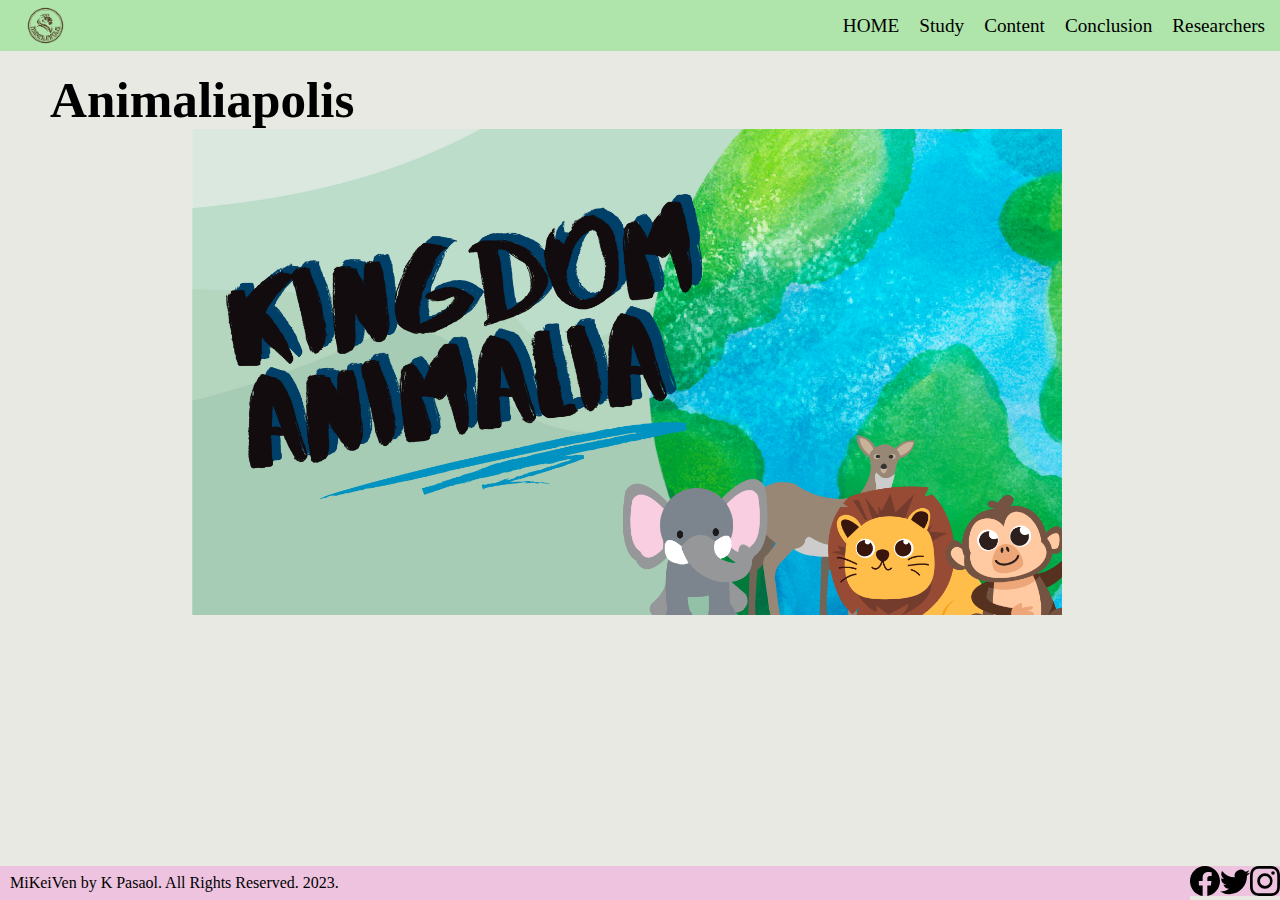
<file: index.html>
<!DOCTYPE html>
<html lang="en">
<head>
    <meta charset="UTF-8">
    <meta name="viewport" content="width=device-width, initial-scale=1.0">
    <title>Home</title> 
</head>
<body>
    <audio autoplay src="audios/lion.mp3"></audio> <!--hihi naay audio, sir, naay dugay lang nga pausa sa sugod bwjahsdj-->
    <div class="menubar"> 
        <img src="images/alogo.png" alt="animalia logo">
            <div class="linksgroup">
                <ul>
                    <li><div id="abtme"><a href="abtme.html">Researchers</a></div></li>
                    <li><div id="conclusion"><a href="conclusion.html">Conclusion</a></div></li>
                    <li><div id="content"><a href="content.html">Content</a></div></li>
                    <li><div id="bgs"><a href="study.html">Study</a></div></li>
                    <li><div id="home"><a href="index.html">HOME</a></div></li>
                </ul>
            </div>
    </div>
    <div class="body">
        <div class="c1">
            <div class="headern"><h1>Animaliapolis</h1></div>
            <img src="images/banner1.png" alt="banner of the kingdom animalia.">
        </div>
    </div>
    <div class="footer">
        <div id="footertxt">MiKeiVen by K Pasaol. All Rights Reserved. 2023.</div>
        <div class="socials"><ul>
            <li><div id="ig"><a href="https://www.instagram.com/krpasaol/"><svg xmlns="http://www.w3.org/2000/svg" width="16" height="16" fill="currentColor" class="bi bi-instagram" viewBox="0 0 16 16">
                <path d="M8 0C5.829 0 5.556.01 4.703.048 3.85.088 3.269.222 2.76.42a3.917 3.917 0 0 0-1.417.923A3.927 3.927 0 0 0 .42 2.76C.222 3.268.087 3.85.048 4.7.01 5.555 0 5.827 0 8.001c0 2.172.01 2.444.048 3.297.04.852.174 1.433.372 1.942.205.526.478.972.923 1.417.444.445.89.719 1.416.923.51.198 1.09.333 1.942.372C5.555 15.99 5.827 16 8 16s2.444-.01 3.298-.048c.851-.04 1.434-.174 1.943-.372a3.916 3.916 0 0 0 1.416-.923c.445-.445.718-.891.923-1.417.197-.509.332-1.09.372-1.942C15.99 10.445 16 10.173 16 8s-.01-2.445-.048-3.299c-.04-.851-.175-1.433-.372-1.941a3.926 3.926 0 0 0-.923-1.417A3.911 3.911 0 0 0 13.24.42c-.51-.198-1.092-.333-1.943-.372C10.443.01 10.172 0 7.998 0h.003zm-.717 1.442h.718c2.136 0 2.389.007 3.232.046.78.035 1.204.166 1.486.275.373.145.64.319.92.599.28.28.453.546.598.92.11.281.24.705.275 1.485.039.843.047 1.096.047 3.231s-.008 2.389-.047 3.232c-.035.78-.166 1.203-.275 1.485a2.47 2.47 0 0 1-.599.919c-.28.28-.546.453-.92.598-.28.11-.704.24-1.485.276-.843.038-1.096.047-3.232.047s-2.39-.009-3.233-.047c-.78-.036-1.203-.166-1.485-.276a2.478 2.478 0 0 1-.92-.598 2.48 2.48 0 0 1-.6-.92c-.109-.281-.24-.705-.275-1.485-.038-.843-.046-1.096-.046-3.233 0-2.136.008-2.388.046-3.231.036-.78.166-1.204.276-1.486.145-.373.319-.64.599-.92.28-.28.546-.453.92-.598.282-.11.705-.24 1.485-.276.738-.034 1.024-.044 2.515-.045v.002zm4.988 1.328a.96.96 0 1 0 0 1.92.96.96 0 0 0 0-1.92zm-4.27 1.122a4.109 4.109 0 1 0 0 8.217 4.109 4.109 0 0 0 0-8.217zm0 1.441a2.667 2.667 0 1 1 0 5.334 2.667 2.667 0 0 1 0-5.334z"/>
              </svg></a></div></li>
            <li><div id="twt"><a href="https://twitter.com/keiiirluv">
                <svg xmlns="http://www.w3.org/2000/svg" width="16" height="16" fill="currentColor" class="bi bi-twitter" viewBox="0 0 16 16">
                <path d="M5.026 15c6.038 0 9.341-5.003 9.341-9.334 0-.14 0-.282-.006-.422A6.685 6.685 0 0 0 16 3.542a6.658 6.658 0 0 1-1.889.518 3.301 3.301 0 0 0 1.447-1.817 6.533 6.533 0 0 1-2.087.793A3.286 3.286 0 0 0 7.875 6.03a9.325 9.325 0 0 1-6.767-3.429 3.289 3.289 0 0 0 1.018 4.382A3.323 3.323 0 0 1 .64 6.575v.045a3.288 3.288 0 0 0 2.632 3.218 3.203 3.203 0 0 1-.865.115 3.23 3.23 0 0 1-.614-.057 3.283 3.283 0 0 0 3.067 2.277A6.588 6.588 0 0 1 .78 13.58a6.32 6.32 0 0 1-.78-.045A9.344 9.344 0 0 0 5.026 15z"/>
              </svg></a></div></li>
            <li><div id="fb"><a href="https://www.facebook.com/kei.pasaol/">
                <svg xmlns="http://www.w3.org/2000/svg" width="16" height="16" fill="currentColor" class="bi bi-facebook" viewBox="0 0 16 16">
                <path d="M16 8.049c0-4.446-3.582-8.05-8-8.05C3.58 0-.002 3.603-.002 8.05c0 4.017 2.926 7.347 6.75 7.951v-5.625h-2.03V8.05H6.75V6.275c0-2.017 1.195-3.131 3.022-3.131.876 0 1.791.157 1.791.157v1.98h-1.009c-.993 0-1.303.621-1.303 1.258v1.51h2.218l-.354 2.326H9.25V16c3.824-.604 6.75-3.934 6.75-7.951z"/>
              </svg></a></div></li>
        </ul></div>
    </div>

    <link rel="stylesheet" href="style.css">
</body>
</html>
</file>
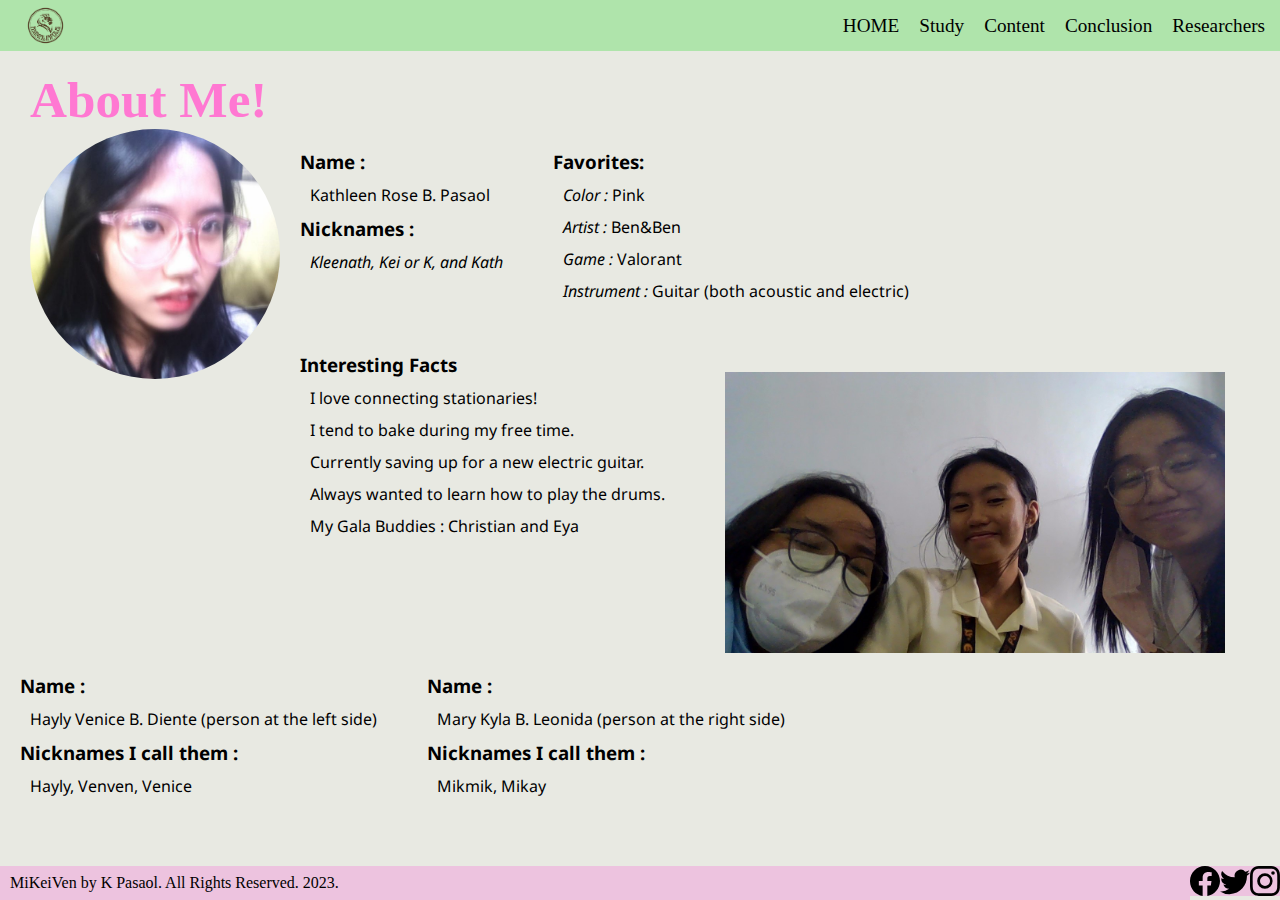
<file: abtme.html>
<!DOCTYPE html>
<html lang="en">
<head>
    <meta charset="UTF-8">
    <meta name="viewport" content="width=device-width, initial-scale=1.0">
    <title>About the Researchers</title>
</head>
<body>
    <audio autoplay src="audios/dwguitar.mp3"></audio><!--background music "dangerous woman" by ariana grande !! -->
    <div class="menubar"> 
        <img src="images/alogo.png" alt="animalia logo">
            <div class="linksgroup">
                <ul>
                    <li><div id="abtme"><a href="abtme.html">Researchers</a></div></li>
                    <li><div id="conclusion"><a href="conclusion.html">Conclusion</a></div></li>
                    <li><div id="content"><a href="content.html">Content</a></div></li>
                    <li><div id="bgs"><a href="study.html">Study</a></div></li>
                    <li><div id="home"><a href="index.html">HOME</a></div></li>
                </ul>
            </div>
    </div>

    <div class="body">
        <div class="res"><h1>About Me!</h1></div>
        <div class="researcher">
            <img src="images/researcher.jpeg" alt="nawong ni kleenath">
            <div class="info">
                <h3>Name :</h3>
                <p>Kathleen Rose B. Pasaol</p>
                <h3>Nicknames :</h3>
                <p><i>Kleenath, Kei or K, and Kath</i></p>
            </div>
            <div class="info">
                <h3>Favorites:</h3>
                <p><i>Color : </i> Pink</p>
                <p><i>Artist : </i> Ben&Ben</p>
                <p><i>Game : </i> Valorant</p>
                <p><i>Instrument : </i> Guitar (both acoustic and electric)</p>
            </div>
            <div class="info">
                <h3>Interesting Facts</h3>
                <p>I love connecting stationaries!</p>
                <p>I tend to bake during my free time.</p>
                <p>Currently saving up for a new electric guitar.</p>
                <p>Always wanted to learn how to play the drums.</p>
                <p>My Gala Buddies : Christian and Eya</p>
            </div>
        </div>
        <div class="researchers">
            <img src="images/researchers.jpg" alt="mikay, kleenath, and venice">
            <div class="info">
                <h3>Name :</h3>
                <p>Hayly Venice B. Diente (person at the left side)</p>
                <h3>Nicknames I call them :</h3>
                <p>Hayly, Venven, Venice</p>
            </div>
            <div class="info">
                <h3>Name :</h3>
                <p>Mary Kyla B. Leonida (person at the right side)</p>
                <h3>Nicknames I call them :</h3>
                <p>Mikmik, Mikay</p>
            </div>
        </div>
    </div>

    <div class="footer">
        <div id="footertxt">MiKeiVen by K Pasaol. All Rights Reserved. 2023.</div>
        <div class="socials"><ul>
            <li><div id="ig"><a href="https://www.instagram.com/krpasaol/"><svg xmlns="http://www.w3.org/2000/svg" width="16" height="16" fill="currentColor" class="bi bi-instagram" viewBox="0 0 16 16">
                <path d="M8 0C5.829 0 5.556.01 4.703.048 3.85.088 3.269.222 2.76.42a3.917 3.917 0 0 0-1.417.923A3.927 3.927 0 0 0 .42 2.76C.222 3.268.087 3.85.048 4.7.01 5.555 0 5.827 0 8.001c0 2.172.01 2.444.048 3.297.04.852.174 1.433.372 1.942.205.526.478.972.923 1.417.444.445.89.719 1.416.923.51.198 1.09.333 1.942.372C5.555 15.99 5.827 16 8 16s2.444-.01 3.298-.048c.851-.04 1.434-.174 1.943-.372a3.916 3.916 0 0 0 1.416-.923c.445-.445.718-.891.923-1.417.197-.509.332-1.09.372-1.942C15.99 10.445 16 10.173 16 8s-.01-2.445-.048-3.299c-.04-.851-.175-1.433-.372-1.941a3.926 3.926 0 0 0-.923-1.417A3.911 3.911 0 0 0 13.24.42c-.51-.198-1.092-.333-1.943-.372C10.443.01 10.172 0 7.998 0h.003zm-.717 1.442h.718c2.136 0 2.389.007 3.232.046.78.035 1.204.166 1.486.275.373.145.64.319.92.599.28.28.453.546.598.92.11.281.24.705.275 1.485.039.843.047 1.096.047 3.231s-.008 2.389-.047 3.232c-.035.78-.166 1.203-.275 1.485a2.47 2.47 0 0 1-.599.919c-.28.28-.546.453-.92.598-.28.11-.704.24-1.485.276-.843.038-1.096.047-3.232.047s-2.39-.009-3.233-.047c-.78-.036-1.203-.166-1.485-.276a2.478 2.478 0 0 1-.92-.598 2.48 2.48 0 0 1-.6-.92c-.109-.281-.24-.705-.275-1.485-.038-.843-.046-1.096-.046-3.233 0-2.136.008-2.388.046-3.231.036-.78.166-1.204.276-1.486.145-.373.319-.64.599-.92.28-.28.546-.453.92-.598.282-.11.705-.24 1.485-.276.738-.034 1.024-.044 2.515-.045v.002zm4.988 1.328a.96.96 0 1 0 0 1.92.96.96 0 0 0 0-1.92zm-4.27 1.122a4.109 4.109 0 1 0 0 8.217 4.109 4.109 0 0 0 0-8.217zm0 1.441a2.667 2.667 0 1 1 0 5.334 2.667 2.667 0 0 1 0-5.334z"/>
              </svg></a></div></li>
            <li><div id="twt"><a href="https://twitter.com/keiiirluv">
                <svg xmlns="http://www.w3.org/2000/svg" width="16" height="16" fill="currentColor" class="bi bi-twitter" viewBox="0 0 16 16">
                <path d="M5.026 15c6.038 0 9.341-5.003 9.341-9.334 0-.14 0-.282-.006-.422A6.685 6.685 0 0 0 16 3.542a6.658 6.658 0 0 1-1.889.518 3.301 3.301 0 0 0 1.447-1.817 6.533 6.533 0 0 1-2.087.793A3.286 3.286 0 0 0 7.875 6.03a9.325 9.325 0 0 1-6.767-3.429 3.289 3.289 0 0 0 1.018 4.382A3.323 3.323 0 0 1 .64 6.575v.045a3.288 3.288 0 0 0 2.632 3.218 3.203 3.203 0 0 1-.865.115 3.23 3.23 0 0 1-.614-.057 3.283 3.283 0 0 0 3.067 2.277A6.588 6.588 0 0 1 .78 13.58a6.32 6.32 0 0 1-.78-.045A9.344 9.344 0 0 0 5.026 15z"/>
              </svg></a></div></li>
            <li><div id="fb"><a href="https://www.facebook.com/kei.pasaol/">
                <svg xmlns="http://www.w3.org/2000/svg" width="16" height="16" fill="currentColor" class="bi bi-facebook" viewBox="0 0 16 16">
                <path d="M16 8.049c0-4.446-3.582-8.05-8-8.05C3.58 0-.002 3.603-.002 8.05c0 4.017 2.926 7.347 6.75 7.951v-5.625h-2.03V8.05H6.75V6.275c0-2.017 1.195-3.131 3.022-3.131.876 0 1.791.157 1.791.157v1.98h-1.009c-.993 0-1.303.621-1.303 1.258v1.51h2.218l-.354 2.326H9.25V16c3.824-.604 6.75-3.934 6.75-7.951z"/>
              </svg></a></div></li>
        </ul></div>
    </div>

    <link rel="stylesheet" href="style.css">
</body>
</html>
</file>
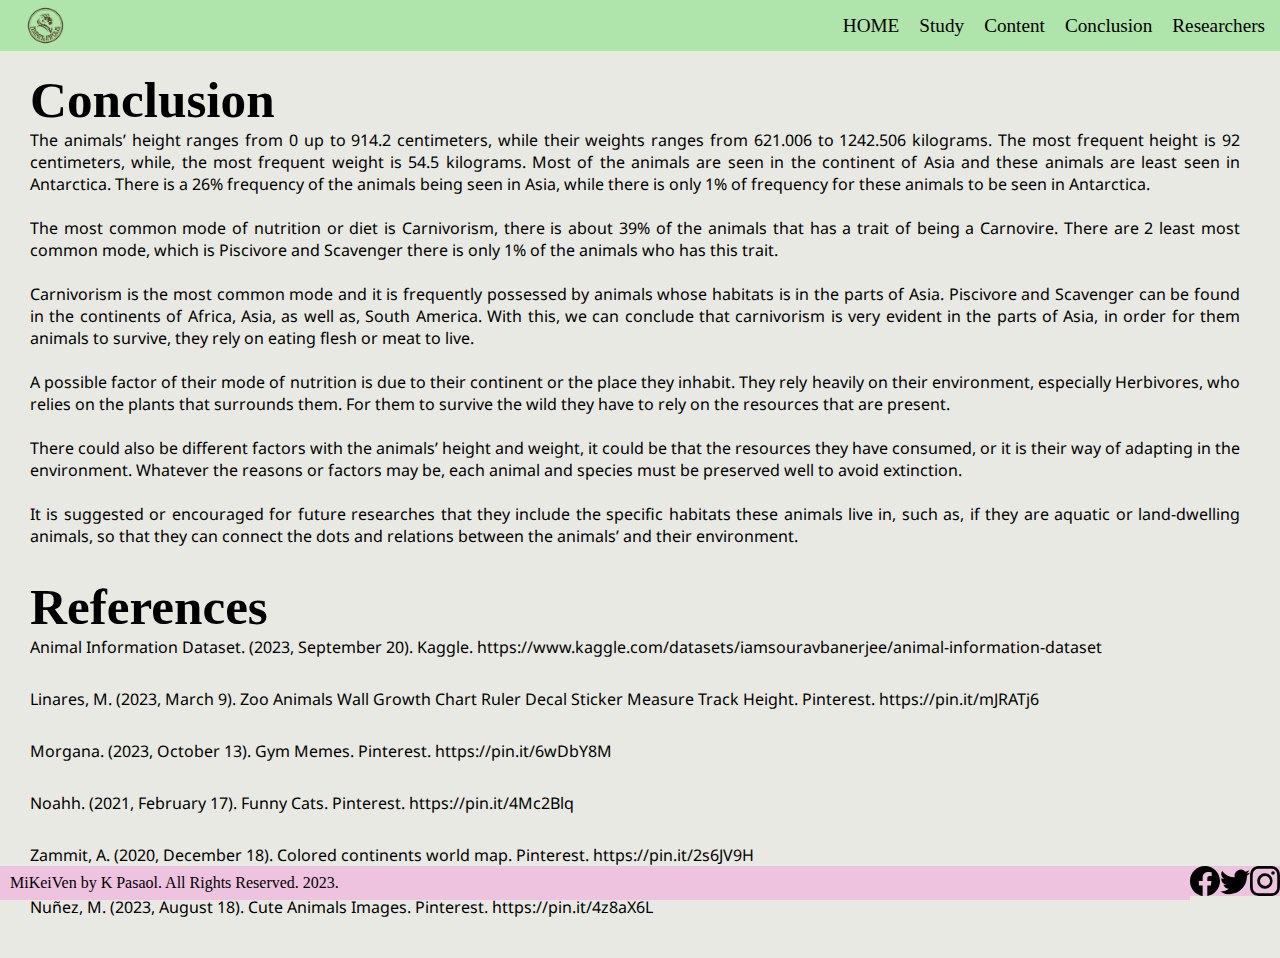
<file: conclusion.html>
<!DOCTYPE html>
<html lang="en">
<head>
    <meta charset="UTF-8">
    <meta name="viewport" content="width=device-width, initial-scale=1.0">
    <title>Conclusion and References</title> 
</head>
<body>
    <div class="menubar"> 
        <img src="images/alogo.png" alt="animalia logo">
            <div class="linksgroup">
                <ul>
                    <li><div id="abtme"><a href="abtme.html">Researchers</a></div></li>
                    <li><div id="conclusion"><a href="conclusion.html">Conclusion</a></div></li>
                    <li><div id="content"><a href="content.html">Content</a></div></li>
                    <li><div id="bgs"><a href="study.html">Study</a></div></li>
                    <li><div id="home"><a href="index.html">HOME</a></div></li>
                </ul>
            </div>
    </div>
    <div class="body">
        <div class="c4">
            <div class="cc"><h1>Conclusion</h1></div>
            <div id="conclude">
                <p>The animals’ height ranges from 0 up to 914.2 centimeters, while their weights 
                    ranges from 621.006 to 1242.506 kilograms. The most frequent height is 92 centimeters, 
                    while, the most frequent weight is 54.5 kilograms. Most of the animals are seen in the 
                    continent of Asia and these animals are least seen in Antarctica. There is a 26% frequency 
                    of the animals being seen in Asia, while there is only 1% of frequency for these animals to be 
                    seen in Antarctica. <br><br>
                    The most common mode of nutrition or diet is Carnivorism, there is about 39% of the 
                    animals that has a trait of being a Carnovire. There are 2 least most common mode, which is 
                    Piscivore and Scavenger there is only 1% of the animals who has this trait. <br><br>
                    Carnivorism is the most common mode and it is frequently possessed by animals 
                    whose habitats is in the parts of Asia. Piscivore and Scavenger can be found in the 
                    continents of Africa, Asia, as well as, South America. With this, we can conclude that 
                    carnivorism is very evident in the parts of Asia, in order for them animals to survive, they rely 
                    on eating flesh or meat to live. <br><br>
                    A possible factor of their mode of nutrition is due to their continent or the place they 
                    inhabit. They rely heavily on their environment, especially Herbivores, who relies on the 
                    plants that surrounds them. For them to survive the wild they have to rely on the resources 
                    that are present. <br><br>
                    There could also be different factors with the animals’ height and weight, it could be 
                    that the resources they have consumed, or it is their way of adapting in the environment. 
                    Whatever the reasons or factors may be, each animal and species must be preserved well to 
                    avoid extinction. <br><br>
                    It is suggested or encouraged for future researches that they include the specific 
                    habitats these animals live in, such as, if they are aquatic or land-dwelling animals, so that 
                    they can connect the dots and relations between the animals’ and their environment.</p>
            </div>
            <div class="ref"><h1>References</h1></div>
            <div id="reference">
                <ol>
                    <li>Animal Information Dataset. (2023, September 20). Kaggle. https://www.kaggle.com/datasets/iamsouravbanerjee/animal-information-dataset</li>
                    <li>Linares, M. (2023, March 9). Zoo Animals Wall Growth Chart Ruler Decal Sticker Measure Track Height. Pinterest. https://pin.it/mJRATj6</li>
                    <li>Morgana. (2023, October 13). Gym Memes. Pinterest. https://pin.it/6wDbY8M</li>
                    <li>Noahh. (2021, February 17). Funny Cats. Pinterest. https://pin.it/4Mc2Blq</li>
                    <li>Zammit, A. (2020, December 18). Colored continents world map. Pinterest. https://pin.it/2s6JV9H</li>
                    <li>Nuñez, M. (2023, August 18). Cute Animals Images. Pinterest. https://pin.it/4z8aX6L</li>
                </ol>
            </div>

        </div>
    </div>
    <div class="footer">
        <div id="footertxt">MiKeiVen by K Pasaol. All Rights Reserved. 2023.</div>
        <div class="socials"><ul>
            <li><div id="ig"><a href="https://www.instagram.com/krpasaol/"><svg xmlns="http://www.w3.org/2000/svg" width="16" height="16" fill="currentColor" class="bi bi-instagram" viewBox="0 0 16 16">
                <path d="M8 0C5.829 0 5.556.01 4.703.048 3.85.088 3.269.222 2.76.42a3.917 3.917 0 0 0-1.417.923A3.927 3.927 0 0 0 .42 2.76C.222 3.268.087 3.85.048 4.7.01 5.555 0 5.827 0 8.001c0 2.172.01 2.444.048 3.297.04.852.174 1.433.372 1.942.205.526.478.972.923 1.417.444.445.89.719 1.416.923.51.198 1.09.333 1.942.372C5.555 15.99 5.827 16 8 16s2.444-.01 3.298-.048c.851-.04 1.434-.174 1.943-.372a3.916 3.916 0 0 0 1.416-.923c.445-.445.718-.891.923-1.417.197-.509.332-1.09.372-1.942C15.99 10.445 16 10.173 16 8s-.01-2.445-.048-3.299c-.04-.851-.175-1.433-.372-1.941a3.926 3.926 0 0 0-.923-1.417A3.911 3.911 0 0 0 13.24.42c-.51-.198-1.092-.333-1.943-.372C10.443.01 10.172 0 7.998 0h.003zm-.717 1.442h.718c2.136 0 2.389.007 3.232.046.78.035 1.204.166 1.486.275.373.145.64.319.92.599.28.28.453.546.598.92.11.281.24.705.275 1.485.039.843.047 1.096.047 3.231s-.008 2.389-.047 3.232c-.035.78-.166 1.203-.275 1.485a2.47 2.47 0 0 1-.599.919c-.28.28-.546.453-.92.598-.28.11-.704.24-1.485.276-.843.038-1.096.047-3.232.047s-2.39-.009-3.233-.047c-.78-.036-1.203-.166-1.485-.276a2.478 2.478 0 0 1-.92-.598 2.48 2.48 0 0 1-.6-.92c-.109-.281-.24-.705-.275-1.485-.038-.843-.046-1.096-.046-3.233 0-2.136.008-2.388.046-3.231.036-.78.166-1.204.276-1.486.145-.373.319-.64.599-.92.28-.28.546-.453.92-.598.282-.11.705-.24 1.485-.276.738-.034 1.024-.044 2.515-.045v.002zm4.988 1.328a.96.96 0 1 0 0 1.92.96.96 0 0 0 0-1.92zm-4.27 1.122a4.109 4.109 0 1 0 0 8.217 4.109 4.109 0 0 0 0-8.217zm0 1.441a2.667 2.667 0 1 1 0 5.334 2.667 2.667 0 0 1 0-5.334z"/>
              </svg></a></div></li>
            <li><div id="twt"><a href="https://twitter.com/keiiirluv">
                <svg xmlns="http://www.w3.org/2000/svg" width="16" height="16" fill="currentColor" class="bi bi-twitter" viewBox="0 0 16 16">
                <path d="M5.026 15c6.038 0 9.341-5.003 9.341-9.334 0-.14 0-.282-.006-.422A6.685 6.685 0 0 0 16 3.542a6.658 6.658 0 0 1-1.889.518 3.301 3.301 0 0 0 1.447-1.817 6.533 6.533 0 0 1-2.087.793A3.286 3.286 0 0 0 7.875 6.03a9.325 9.325 0 0 1-6.767-3.429 3.289 3.289 0 0 0 1.018 4.382A3.323 3.323 0 0 1 .64 6.575v.045a3.288 3.288 0 0 0 2.632 3.218 3.203 3.203 0 0 1-.865.115 3.23 3.23 0 0 1-.614-.057 3.283 3.283 0 0 0 3.067 2.277A6.588 6.588 0 0 1 .78 13.58a6.32 6.32 0 0 1-.78-.045A9.344 9.344 0 0 0 5.026 15z"/>
              </svg></a></div></li>
            <li><div id="fb"><a href="https://www.facebook.com/kei.pasaol/">
                <svg xmlns="http://www.w3.org/2000/svg" width="16" height="16" fill="currentColor" class="bi bi-facebook" viewBox="0 0 16 16">
                <path d="M16 8.049c0-4.446-3.582-8.05-8-8.05C3.58 0-.002 3.603-.002 8.05c0 4.017 2.926 7.347 6.75 7.951v-5.625h-2.03V8.05H6.75V6.275c0-2.017 1.195-3.131 3.022-3.131.876 0 1.791.157 1.791.157v1.98h-1.009c-.993 0-1.303.621-1.303 1.258v1.51h2.218l-.354 2.326H9.25V16c3.824-.604 6.75-3.934 6.75-7.951z"/>
              </svg></a></div></li>
        </ul></div>
    </div>

    <link rel="stylesheet" href="style.css">
</body>
</html>
</file>
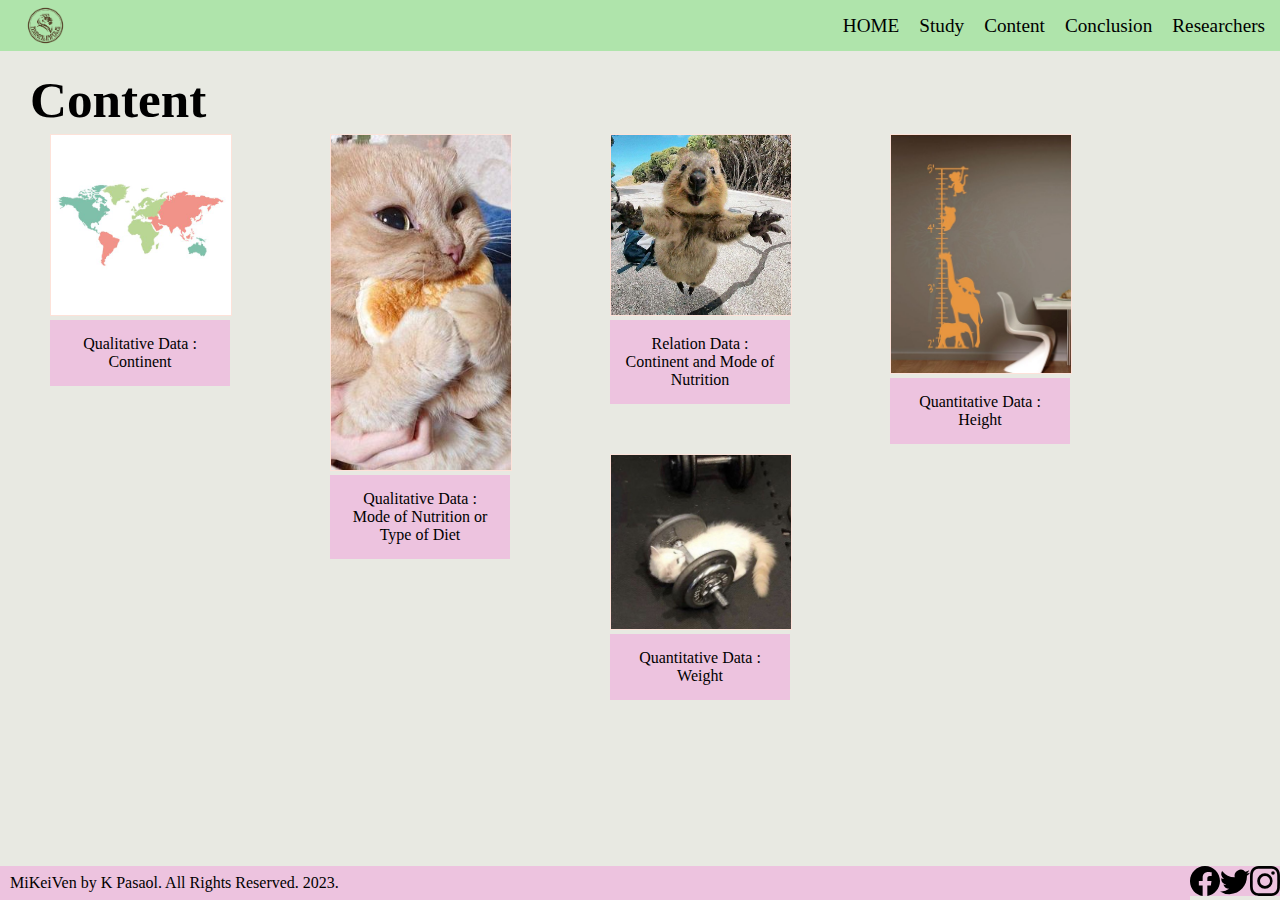
<file: content.html>
<!DOCTYPE html>
<html lang="en">
<head>
    <meta charset="UTF-8">
    <meta name="viewport" content="width=device-width, initial-scale=1.0">
    <title>Content</title> 
</head>
<body>
    <div class="menubar"> 
        <img src="images/alogo.png" alt="animalia logo">
            <div class="linksgroup">
                <ul>
                    <li><div id="abtme"><a href="abtme.html">Researchers</a></div></li>
                    <li><div id="conclusion"><a href="conclusion.html">Conclusion</a></div></li>
                    <li><div id="content"><a href="content.html">Content</a></div></li>
                    <li><div id="bgs"><a href="study.html">Study</a></div></li>
                    <li><div id="home"><a href="index.html">HOME</a></div></li>
                </ul>
            </div>
    </div>
    <div class="body"> <!-- gallery ni siya sir... because mas cute siya tan-awon -->
        <div class="content"><h1>Content</h1></div>
        <div class="gallery">
            <a href="content1.html"><img src="images/continent.jpg" alt="continent"></a>
            <div class="desc">Qualitative Data : Continent</div>
        </div>
        <div class="gallery">
            <a href="content2.html"><img src="images/eat.jpg" alt="mode of nutrition"></a>
            <div class="desc">Qualitative Data : Mode of Nutrition or Type of Diet</div>
        </div>
        <div class="gallery">
            <a href="content3.html"><img src="images/hug.jpg" alt="continent and mode of nutrition"></a>
            <div class="desc">Relation Data : Continent and Mode of Nutrition</div>
        </div>
        <div class="gallery">
            <a href="content4.html"><img src="images/heightchart.jpg" alt="height"></a>
            <div class="desc">Quantitative Data : Height</div>
        </div>
        <div class="gallery">
            <a href="content5.html"><img src="images/cweight.jpg" alt="weight"></a>
            <div class="desc">Quantitative Data : Weight</div>
        </div>
        <!--
        <div class="gallery">
            <div id="continent"><a href="content1.html"><img src="images/continent.jpg" alt="continent"></a></div>
            <div id="mon"><a href="content2.html"><img src="images/eat.jpg" alt="mode of nutrition"></a></div>
            <div id="cmon"><a href="content3.html"><img src="images/hug.jpg" alt="continent and mode of nutrition"></a></div>
            <div id="height"><a href="content4.html"><img src="images/heightchart.jpg" alt="height"></a></div>
            <div id="weight"><a href="content5.html"><img src="images/cweight.jpg" alt="weight"></a></div>
        </div>
        <div class="desc">
            <div id="continent">Qualitative Data : Continent</div>
            <div id="mon">Qualitative Data : Mode of Nutrition</div>
            <div id="cmon">Relation Data : Continent and Mode of Nutrition</div>
            <div id="height">Quantitative Data : Height</div>
            <div id="weight">Quantitative Data : Weight</div>
        </div>-->
    </div>
    <div class="footer">
        <div id="footertxt">MiKeiVen by K Pasaol. All Rights Reserved. 2023.</div>
        <div class="socials"><ul>
            <li><div id="ig"><a href="https://www.instagram.com/krpasaol/"><svg xmlns="http://www.w3.org/2000/svg" width="16" height="16" fill="currentColor" class="bi bi-instagram" viewBox="0 0 16 16">
                <path d="M8 0C5.829 0 5.556.01 4.703.048 3.85.088 3.269.222 2.76.42a3.917 3.917 0 0 0-1.417.923A3.927 3.927 0 0 0 .42 2.76C.222 3.268.087 3.85.048 4.7.01 5.555 0 5.827 0 8.001c0 2.172.01 2.444.048 3.297.04.852.174 1.433.372 1.942.205.526.478.972.923 1.417.444.445.89.719 1.416.923.51.198 1.09.333 1.942.372C5.555 15.99 5.827 16 8 16s2.444-.01 3.298-.048c.851-.04 1.434-.174 1.943-.372a3.916 3.916 0 0 0 1.416-.923c.445-.445.718-.891.923-1.417.197-.509.332-1.09.372-1.942C15.99 10.445 16 10.173 16 8s-.01-2.445-.048-3.299c-.04-.851-.175-1.433-.372-1.941a3.926 3.926 0 0 0-.923-1.417A3.911 3.911 0 0 0 13.24.42c-.51-.198-1.092-.333-1.943-.372C10.443.01 10.172 0 7.998 0h.003zm-.717 1.442h.718c2.136 0 2.389.007 3.232.046.78.035 1.204.166 1.486.275.373.145.64.319.92.599.28.28.453.546.598.92.11.281.24.705.275 1.485.039.843.047 1.096.047 3.231s-.008 2.389-.047 3.232c-.035.78-.166 1.203-.275 1.485a2.47 2.47 0 0 1-.599.919c-.28.28-.546.453-.92.598-.28.11-.704.24-1.485.276-.843.038-1.096.047-3.232.047s-2.39-.009-3.233-.047c-.78-.036-1.203-.166-1.485-.276a2.478 2.478 0 0 1-.92-.598 2.48 2.48 0 0 1-.6-.92c-.109-.281-.24-.705-.275-1.485-.038-.843-.046-1.096-.046-3.233 0-2.136.008-2.388.046-3.231.036-.78.166-1.204.276-1.486.145-.373.319-.64.599-.92.28-.28.546-.453.92-.598.282-.11.705-.24 1.485-.276.738-.034 1.024-.044 2.515-.045v.002zm4.988 1.328a.96.96 0 1 0 0 1.92.96.96 0 0 0 0-1.92zm-4.27 1.122a4.109 4.109 0 1 0 0 8.217 4.109 4.109 0 0 0 0-8.217zm0 1.441a2.667 2.667 0 1 1 0 5.334 2.667 2.667 0 0 1 0-5.334z"/>
              </svg></a></div></li>
            <li><div id="twt"><a href="https://twitter.com/keiiirluv">
                <svg xmlns="http://www.w3.org/2000/svg" width="16" height="16" fill="currentColor" class="bi bi-twitter" viewBox="0 0 16 16">
                <path d="M5.026 15c6.038 0 9.341-5.003 9.341-9.334 0-.14 0-.282-.006-.422A6.685 6.685 0 0 0 16 3.542a6.658 6.658 0 0 1-1.889.518 3.301 3.301 0 0 0 1.447-1.817 6.533 6.533 0 0 1-2.087.793A3.286 3.286 0 0 0 7.875 6.03a9.325 9.325 0 0 1-6.767-3.429 3.289 3.289 0 0 0 1.018 4.382A3.323 3.323 0 0 1 .64 6.575v.045a3.288 3.288 0 0 0 2.632 3.218 3.203 3.203 0 0 1-.865.115 3.23 3.23 0 0 1-.614-.057 3.283 3.283 0 0 0 3.067 2.277A6.588 6.588 0 0 1 .78 13.58a6.32 6.32 0 0 1-.78-.045A9.344 9.344 0 0 0 5.026 15z"/>
              </svg></a></div></li>
            <li><div id="fb"><a href="https://www.facebook.com/kei.pasaol/">
                <svg xmlns="http://www.w3.org/2000/svg" width="16" height="16" fill="currentColor" class="bi bi-facebook" viewBox="0 0 16 16">
                <path d="M16 8.049c0-4.446-3.582-8.05-8-8.05C3.58 0-.002 3.603-.002 8.05c0 4.017 2.926 7.347 6.75 7.951v-5.625h-2.03V8.05H6.75V6.275c0-2.017 1.195-3.131 3.022-3.131.876 0 1.791.157 1.791.157v1.98h-1.009c-.993 0-1.303.621-1.303 1.258v1.51h2.218l-.354 2.326H9.25V16c3.824-.604 6.75-3.934 6.75-7.951z"/>
              </svg></a></div></li>
        </ul></div>
    </div>

    <link rel="stylesheet" href="style.css">
</body>
</html>
</file>
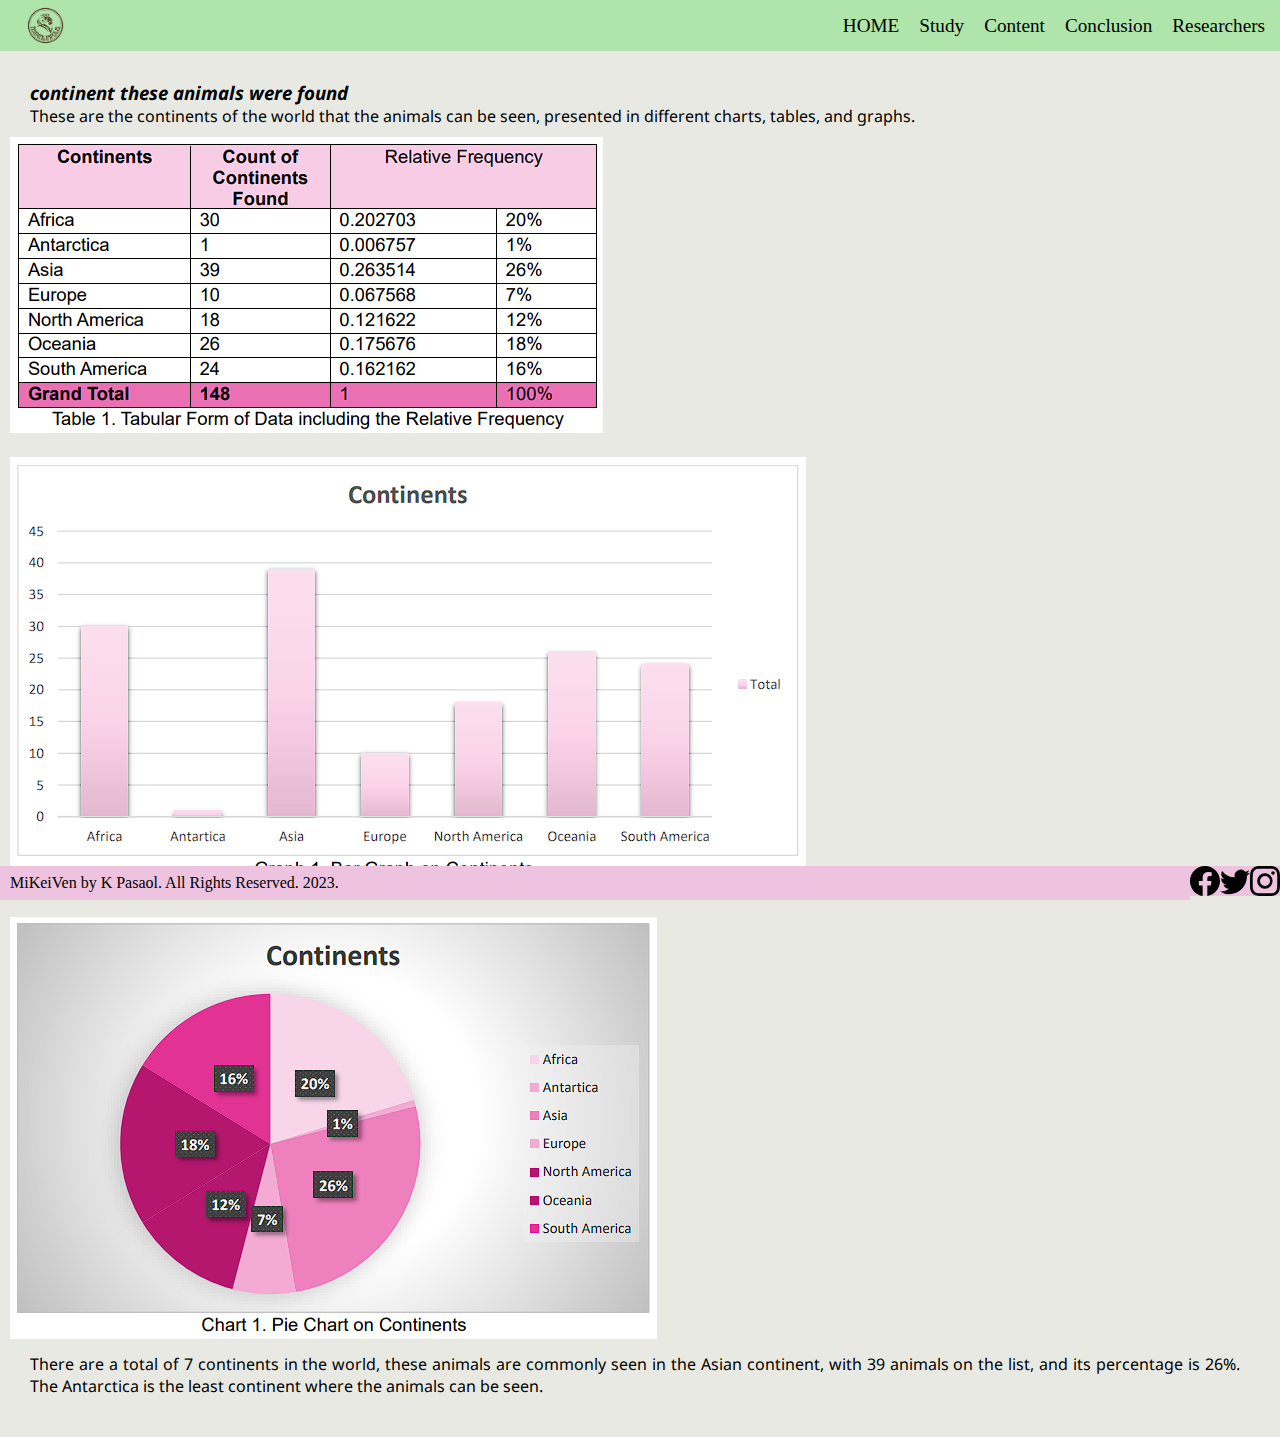
<file: content1.html>
<!DOCTYPE html>
<html lang="en">
<head>
    <meta charset="UTF-8">
    <meta name="viewport" content="width=device-width, initial-scale=1.0">
    <title>Continents</title>
</head>
<body>
    <div class="menubar"> 
        <img src="images/alogo.png" alt="animalia logo">
            <div class="linksgroup">
                <ul>
                    <li><div id="abtme"><a href="abtme.html">Researchers</a></div></li>
                    <li><div id="conclusion"><a href="conclusion.html">Conclusion</a></div></li>
                    <li><div id="content"><a href="content.html">Content</a></div></li>
                    <li><div id="bgs"><a href="study.html">Study</a></div></li>
                    <li><div id="home"><a href="index.html">HOME</a></div></li>
                </ul>
            </div>
    </div>
    <div class="body">
        <div class="co">
            <div class="qld" id="cont"><h3><i>continent these animals were found</i></h3></div>
            <p>These are the continents of the world that the animals can be seen, presented in different charts, tables, and graphs.</p>
            <img src="images/continenttable1.png" alt="table on continents">
            <img src="images/continentgraph1.png" alt="histogram on continents"> <!--mga tables, charts, graphs haha, iinterpret nako na sir, time sa-->
            <img src="images/continentchart1.png" alt="pie chart on continents">
            <p>There are a total of 7 continents in the world, these animals are commonly seen in the Asian continent, with 39 animals on the list, and its percentage is 26%. The Antarctica is the least continent where the animals can be seen.</p>
        </div>
    </div>
    
    <div class="footer">
        <div id="footertxt">MiKeiVen by K Pasaol. All Rights Reserved. 2023.</div>
        <div class="socials"><ul>
            <li><div id="ig"><a href="https://www.instagram.com/krpasaol/"><svg xmlns="http://www.w3.org/2000/svg" width="16" height="16" fill="currentColor" class="bi bi-instagram" viewBox="0 0 16 16">
                <path d="M8 0C5.829 0 5.556.01 4.703.048 3.85.088 3.269.222 2.76.42a3.917 3.917 0 0 0-1.417.923A3.927 3.927 0 0 0 .42 2.76C.222 3.268.087 3.85.048 4.7.01 5.555 0 5.827 0 8.001c0 2.172.01 2.444.048 3.297.04.852.174 1.433.372 1.942.205.526.478.972.923 1.417.444.445.89.719 1.416.923.51.198 1.09.333 1.942.372C5.555 15.99 5.827 16 8 16s2.444-.01 3.298-.048c.851-.04 1.434-.174 1.943-.372a3.916 3.916 0 0 0 1.416-.923c.445-.445.718-.891.923-1.417.197-.509.332-1.09.372-1.942C15.99 10.445 16 10.173 16 8s-.01-2.445-.048-3.299c-.04-.851-.175-1.433-.372-1.941a3.926 3.926 0 0 0-.923-1.417A3.911 3.911 0 0 0 13.24.42c-.51-.198-1.092-.333-1.943-.372C10.443.01 10.172 0 7.998 0h.003zm-.717 1.442h.718c2.136 0 2.389.007 3.232.046.78.035 1.204.166 1.486.275.373.145.64.319.92.599.28.28.453.546.598.92.11.281.24.705.275 1.485.039.843.047 1.096.047 3.231s-.008 2.389-.047 3.232c-.035.78-.166 1.203-.275 1.485a2.47 2.47 0 0 1-.599.919c-.28.28-.546.453-.92.598-.28.11-.704.24-1.485.276-.843.038-1.096.047-3.232.047s-2.39-.009-3.233-.047c-.78-.036-1.203-.166-1.485-.276a2.478 2.478 0 0 1-.92-.598 2.48 2.48 0 0 1-.6-.92c-.109-.281-.24-.705-.275-1.485-.038-.843-.046-1.096-.046-3.233 0-2.136.008-2.388.046-3.231.036-.78.166-1.204.276-1.486.145-.373.319-.64.599-.92.28-.28.546-.453.92-.598.282-.11.705-.24 1.485-.276.738-.034 1.024-.044 2.515-.045v.002zm4.988 1.328a.96.96 0 1 0 0 1.92.96.96 0 0 0 0-1.92zm-4.27 1.122a4.109 4.109 0 1 0 0 8.217 4.109 4.109 0 0 0 0-8.217zm0 1.441a2.667 2.667 0 1 1 0 5.334 2.667 2.667 0 0 1 0-5.334z"/>
              </svg></a></div></li>
            <li><div id="twt"><a href="https://twitter.com/keiiirluv">
                <svg xmlns="http://www.w3.org/2000/svg" width="16" height="16" fill="currentColor" class="bi bi-twitter" viewBox="0 0 16 16">
                <path d="M5.026 15c6.038 0 9.341-5.003 9.341-9.334 0-.14 0-.282-.006-.422A6.685 6.685 0 0 0 16 3.542a6.658 6.658 0 0 1-1.889.518 3.301 3.301 0 0 0 1.447-1.817 6.533 6.533 0 0 1-2.087.793A3.286 3.286 0 0 0 7.875 6.03a9.325 9.325 0 0 1-6.767-3.429 3.289 3.289 0 0 0 1.018 4.382A3.323 3.323 0 0 1 .64 6.575v.045a3.288 3.288 0 0 0 2.632 3.218 3.203 3.203 0 0 1-.865.115 3.23 3.23 0 0 1-.614-.057 3.283 3.283 0 0 0 3.067 2.277A6.588 6.588 0 0 1 .78 13.58a6.32 6.32 0 0 1-.78-.045A9.344 9.344 0 0 0 5.026 15z"/>
              </svg></a></div></li>
            <li><div id="fb"><a href="https://www.facebook.com/kei.pasaol/">
                <svg xmlns="http://www.w3.org/2000/svg" width="16" height="16" fill="currentColor" class="bi bi-facebook" viewBox="0 0 16 16">
                <path d="M16 8.049c0-4.446-3.582-8.05-8-8.05C3.58 0-.002 3.603-.002 8.05c0 4.017 2.926 7.347 6.75 7.951v-5.625h-2.03V8.05H6.75V6.275c0-2.017 1.195-3.131 3.022-3.131.876 0 1.791.157 1.791.157v1.98h-1.009c-.993 0-1.303.621-1.303 1.258v1.51h2.218l-.354 2.326H9.25V16c3.824-.604 6.75-3.934 6.75-7.951z"/>
              </svg></a></div></li> 
        </ul></div> 
    </div>

    <link rel="stylesheet" href="style.css">
</body>
</html>
</file>
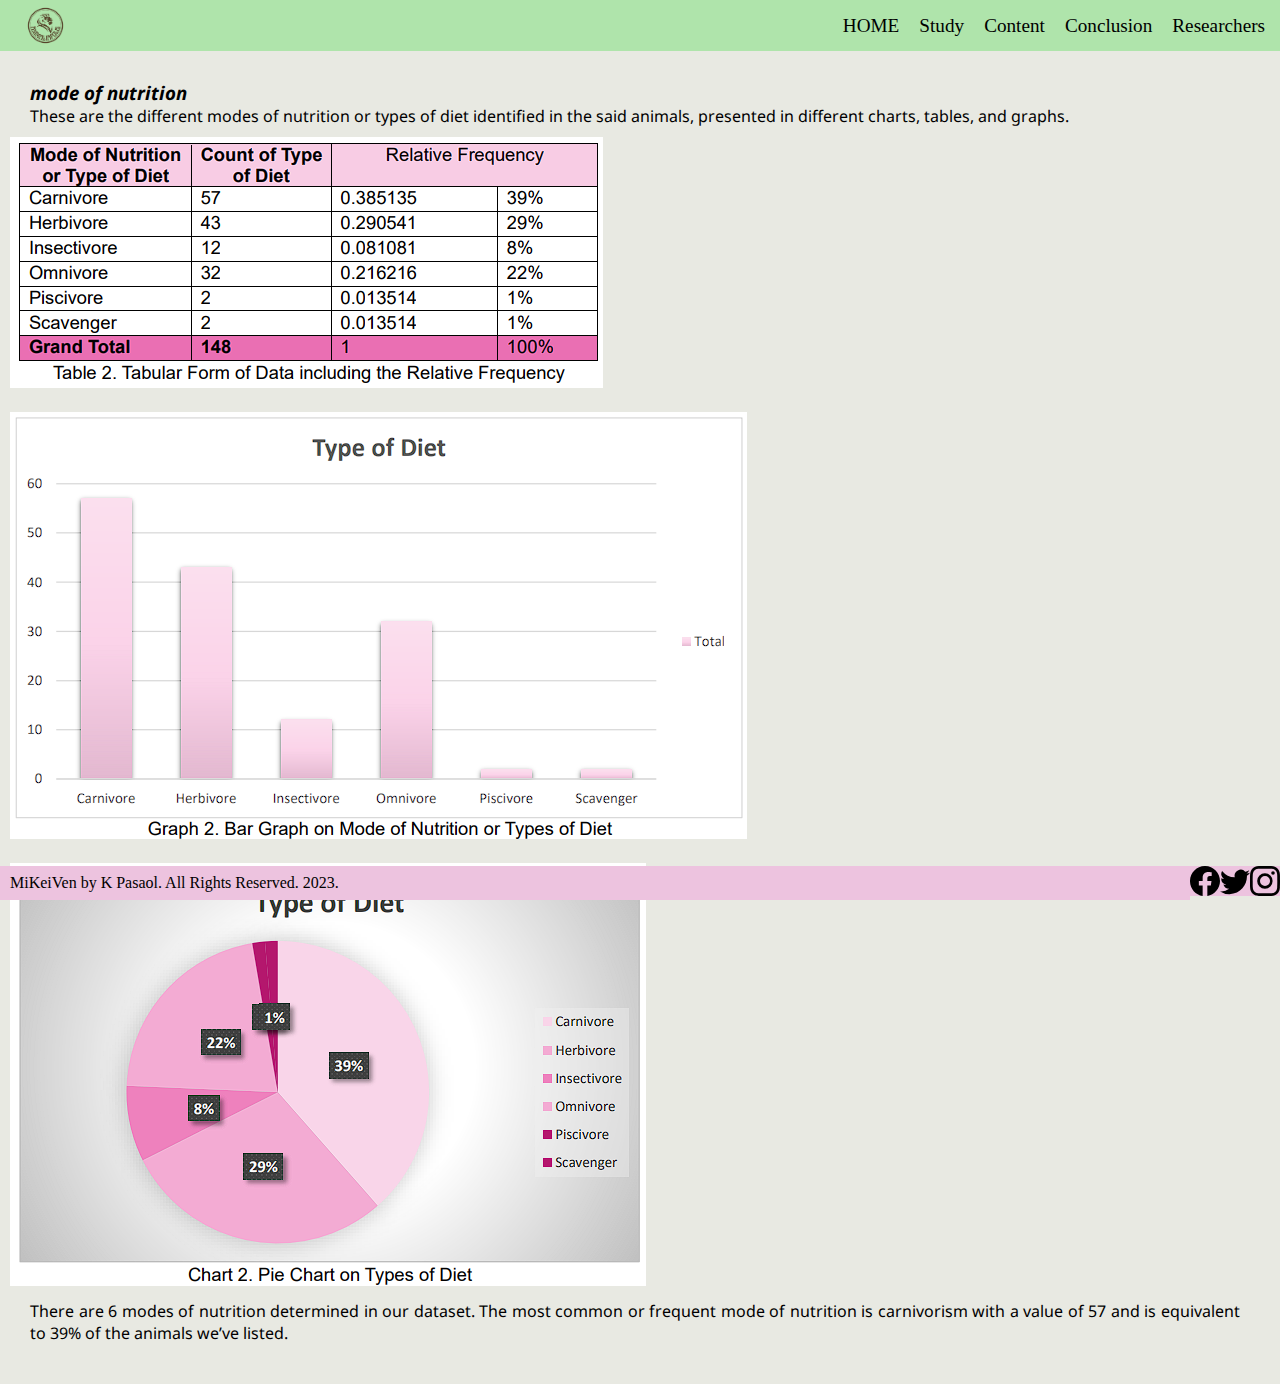
<file: content2.html>
<!DOCTYPE html>
<html lang="en">
<head>
    <meta charset="UTF-8">
    <meta name="viewport" content="width=device-width, initial-scale=1.0">
    <title>Mode of Nutrition</title>
</head>
<body>
    <div class="menubar"> 
        <img src="images/alogo.png" alt="animalia logo">
            <div class="linksgroup">
                <ul>
                    <li><div id="abtme"><a href="abtme.html">Researchers</a></div></li>
                    <li><div id="conclusion"><a href="conclusion.html">Conclusion</a></div></li>
                    <li><div id="content"><a href="content.html">Content</a></div></li>
                    <li><div id="bgs"><a href="study.html">Study</a></div></li>
                    <li><div id="home"><a href="index.html">HOME</a></div></li>
                </ul>
            </div>
    </div>
    <div class="body">
        <div class="co">
            <div class="qld" id="tod"><h3><i>mode of nutrition</i></h3></div>
            <p>These are the different modes of nutrition or types of diet identified in the said animals, presented in different charts, tables, and graphs.</p>
            <img src="images/todtable1.png" alt="table on tod">
            <img src="images/todgraph1.png" alt="histogram on tod">
            <img src="images/todchart1.png" alt="pie chart on tod">
            <p>There are 6 modes of nutrition determined in our dataset. The most common or frequent mode of nutrition is carnivorism with a value of 57 and is equivalent to 39% of the animals we’ve listed.</p>
        </div>
    </div>
    
    <div class="footer">
        <div id="footertxt">MiKeiVen by K Pasaol. All Rights Reserved. 2023.</div>
        <div class="socials"><ul>
            <li><div id="ig"><a href="https://www.instagram.com/krpasaol/"><svg xmlns="http://www.w3.org/2000/svg" width="16" height="16" fill="currentColor" class="bi bi-instagram" viewBox="0 0 16 16">
                <path d="M8 0C5.829 0 5.556.01 4.703.048 3.85.088 3.269.222 2.76.42a3.917 3.917 0 0 0-1.417.923A3.927 3.927 0 0 0 .42 2.76C.222 3.268.087 3.85.048 4.7.01 5.555 0 5.827 0 8.001c0 2.172.01 2.444.048 3.297.04.852.174 1.433.372 1.942.205.526.478.972.923 1.417.444.445.89.719 1.416.923.51.198 1.09.333 1.942.372C5.555 15.99 5.827 16 8 16s2.444-.01 3.298-.048c.851-.04 1.434-.174 1.943-.372a3.916 3.916 0 0 0 1.416-.923c.445-.445.718-.891.923-1.417.197-.509.332-1.09.372-1.942C15.99 10.445 16 10.173 16 8s-.01-2.445-.048-3.299c-.04-.851-.175-1.433-.372-1.941a3.926 3.926 0 0 0-.923-1.417A3.911 3.911 0 0 0 13.24.42c-.51-.198-1.092-.333-1.943-.372C10.443.01 10.172 0 7.998 0h.003zm-.717 1.442h.718c2.136 0 2.389.007 3.232.046.78.035 1.204.166 1.486.275.373.145.64.319.92.599.28.28.453.546.598.92.11.281.24.705.275 1.485.039.843.047 1.096.047 3.231s-.008 2.389-.047 3.232c-.035.78-.166 1.203-.275 1.485a2.47 2.47 0 0 1-.599.919c-.28.28-.546.453-.92.598-.28.11-.704.24-1.485.276-.843.038-1.096.047-3.232.047s-2.39-.009-3.233-.047c-.78-.036-1.203-.166-1.485-.276a2.478 2.478 0 0 1-.92-.598 2.48 2.48 0 0 1-.6-.92c-.109-.281-.24-.705-.275-1.485-.038-.843-.046-1.096-.046-3.233 0-2.136.008-2.388.046-3.231.036-.78.166-1.204.276-1.486.145-.373.319-.64.599-.92.28-.28.546-.453.92-.598.282-.11.705-.24 1.485-.276.738-.034 1.024-.044 2.515-.045v.002zm4.988 1.328a.96.96 0 1 0 0 1.92.96.96 0 0 0 0-1.92zm-4.27 1.122a4.109 4.109 0 1 0 0 8.217 4.109 4.109 0 0 0 0-8.217zm0 1.441a2.667 2.667 0 1 1 0 5.334 2.667 2.667 0 0 1 0-5.334z"/>
              </svg></a></div></li>
            <li><div id="twt"><a href="https://twitter.com/keiiirluv">
                <svg xmlns="http://www.w3.org/2000/svg" width="16" height="16" fill="currentColor" class="bi bi-twitter" viewBox="0 0 16 16">
                <path d="M5.026 15c6.038 0 9.341-5.003 9.341-9.334 0-.14 0-.282-.006-.422A6.685 6.685 0 0 0 16 3.542a6.658 6.658 0 0 1-1.889.518 3.301 3.301 0 0 0 1.447-1.817 6.533 6.533 0 0 1-2.087.793A3.286 3.286 0 0 0 7.875 6.03a9.325 9.325 0 0 1-6.767-3.429 3.289 3.289 0 0 0 1.018 4.382A3.323 3.323 0 0 1 .64 6.575v.045a3.288 3.288 0 0 0 2.632 3.218 3.203 3.203 0 0 1-.865.115 3.23 3.23 0 0 1-.614-.057 3.283 3.283 0 0 0 3.067 2.277A6.588 6.588 0 0 1 .78 13.58a6.32 6.32 0 0 1-.78-.045A9.344 9.344 0 0 0 5.026 15z"/>
              </svg></a></div></li>
            <li><div id="fb"><a href="https://www.facebook.com/kei.pasaol/">
                <svg xmlns="http://www.w3.org/2000/svg" width="16" height="16" fill="currentColor" class="bi bi-facebook" viewBox="0 0 16 16">
                <path d="M16 8.049c0-4.446-3.582-8.05-8-8.05C3.58 0-.002 3.603-.002 8.05c0 4.017 2.926 7.347 6.75 7.951v-5.625h-2.03V8.05H6.75V6.275c0-2.017 1.195-3.131 3.022-3.131.876 0 1.791.157 1.791.157v1.98h-1.009c-.993 0-1.303.621-1.303 1.258v1.51h2.218l-.354 2.326H9.25V16c3.824-.604 6.75-3.934 6.75-7.951z"/>
              </svg></a></div></li> 
        </ul></div> 
    </div>

    <link rel="stylesheet" href="style.css">
</body>
</html>
</file>
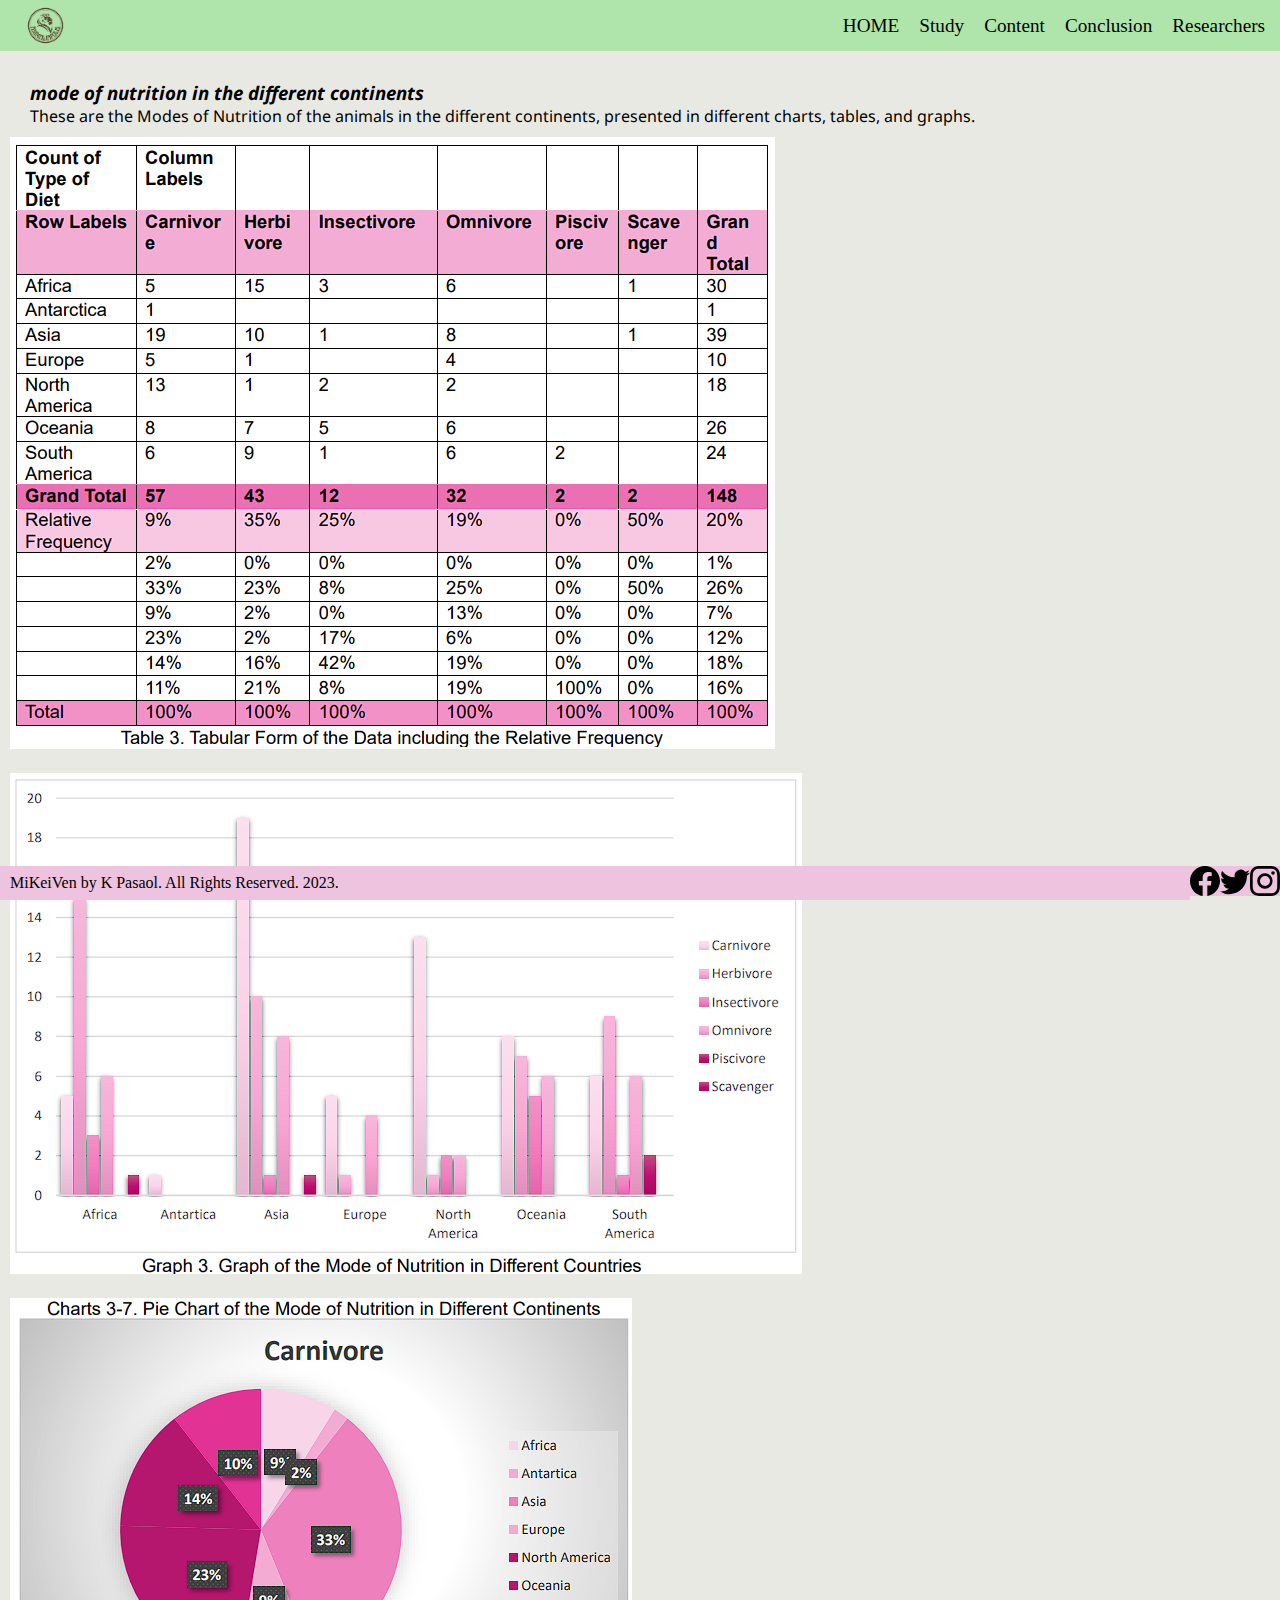
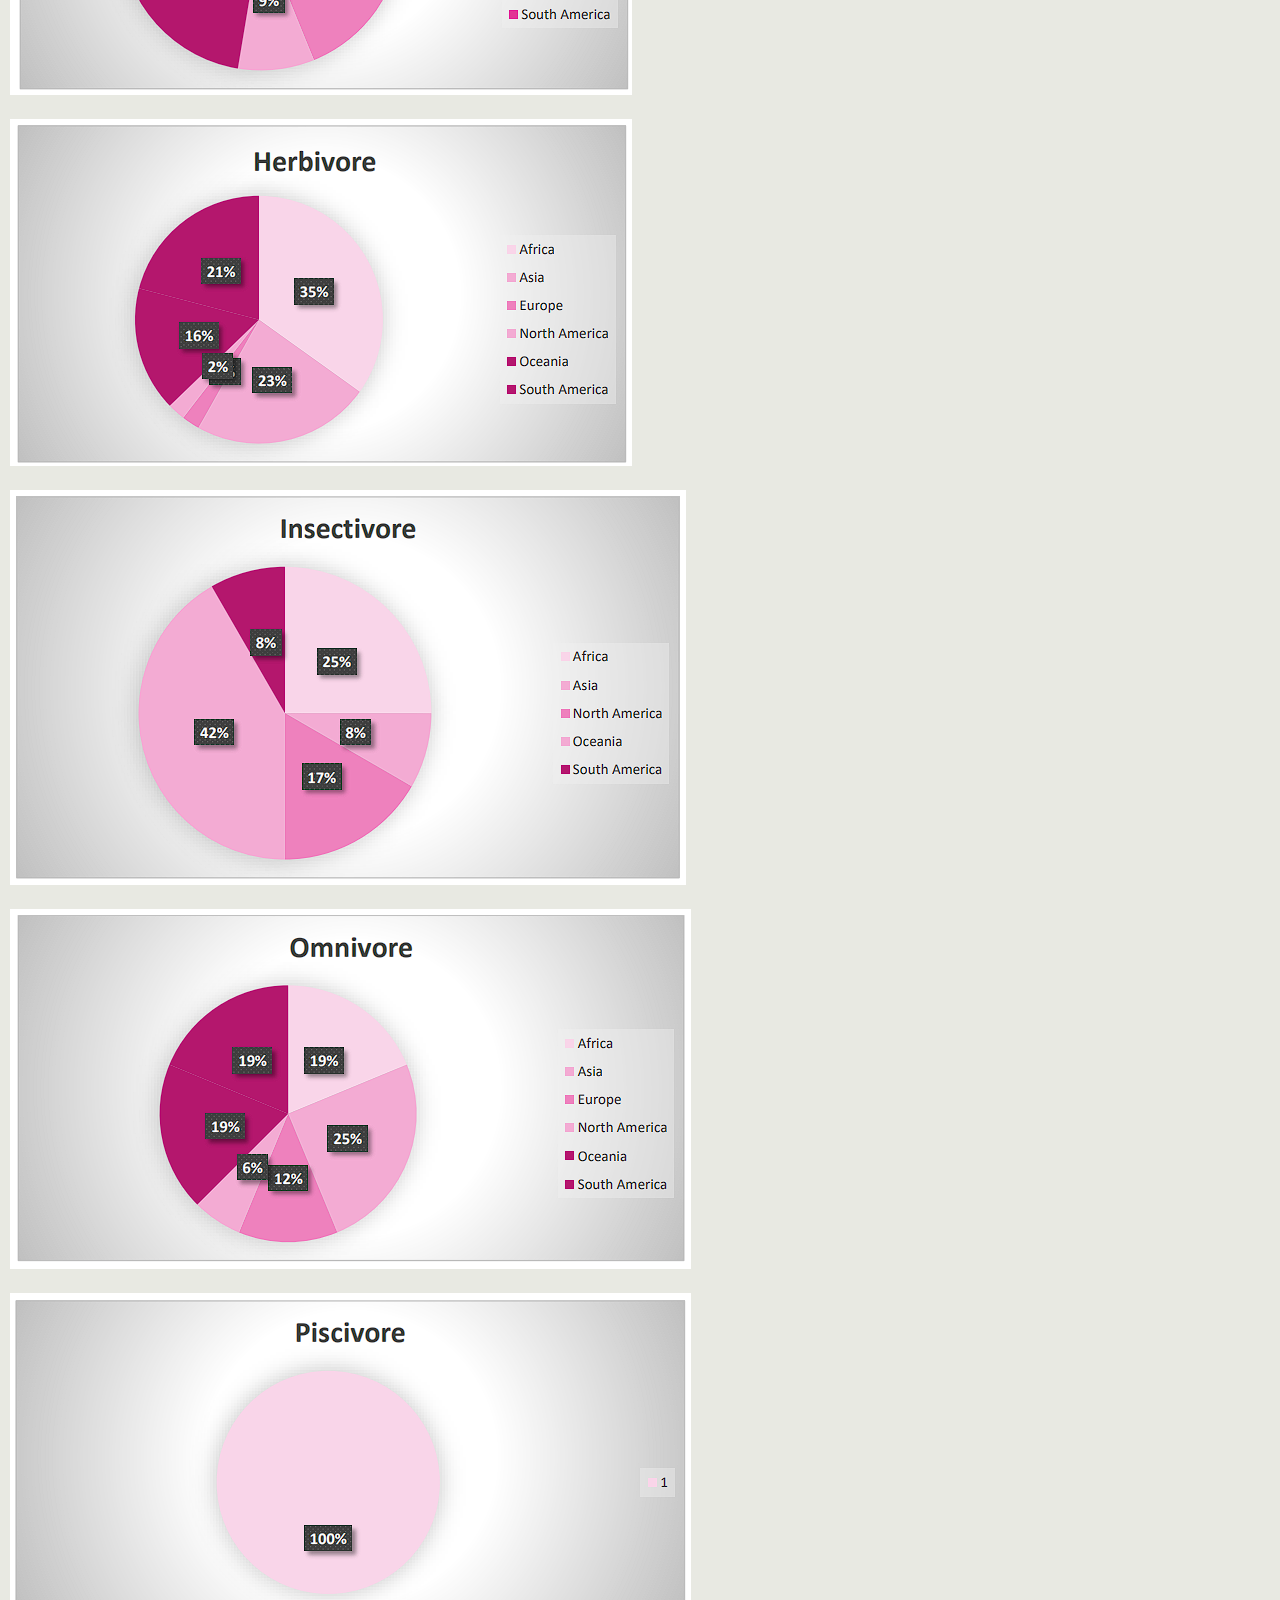
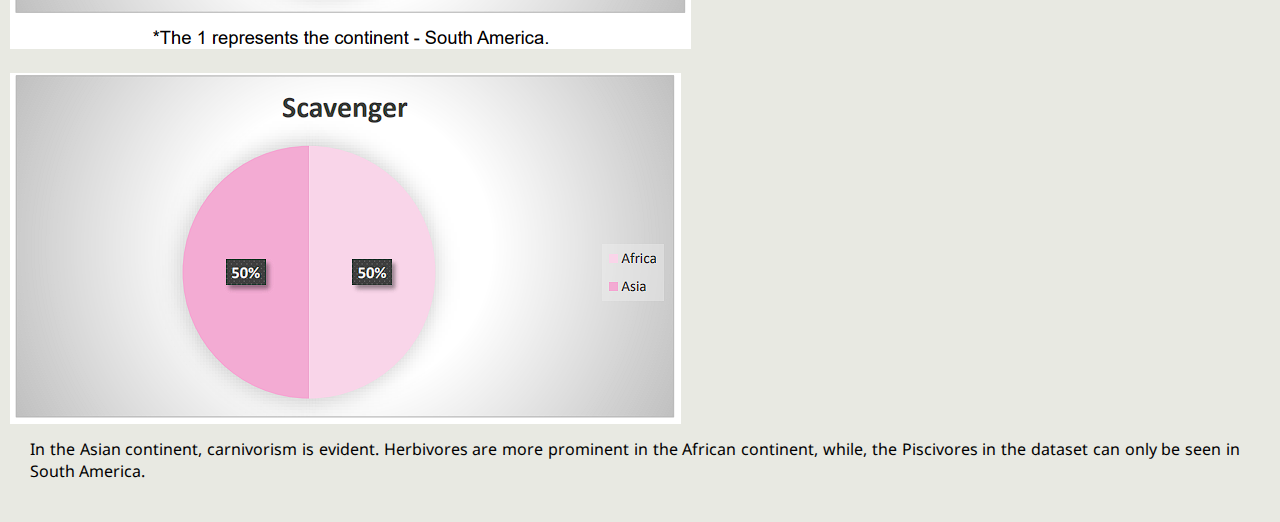
<file: content3.html>
<!DOCTYPE html>
<html lang="en">
<head>
    <meta charset="UTF-8">
    <meta name="viewport" content="width=device-width, initial-scale=1.0">
    <title>Relation of Continent & Mode of Nutrition</title>
</head>
<body>
    <div class="menubar"> 
        <img src="images/alogo.png" alt="animalia logo">
            <div class="linksgroup">
                <ul>
                    <li><div id="abtme"><a href="abtme.html">Researchers</a></div></li>
                    <li><div id="conclusion"><a href="conclusion.html">Conclusion</a></div></li>
                    <li><div id="content"><a href="content.html">Content</a></div></li>
                    <li><div id="bgs"><a href="study.html">Study</a></div></li>
                    <li><div id="home"><a href="index.html">HOME</a></div></li>
                </ul>
            </div>
    </div>
    <div class="body">
        <div class="co">
            <div class="qld" id="todinc"><h3><i>mode of nutrition in the different continents</i></h3></div>
            <p>These are the Modes of Nutrition of the animals in the different continents, presented in different charts, tables, and graphs.</p>
            <img src="images/todinctable1.png" alt="table on todinc">
            <img src="images/todincgraph1.png" alt="histogram on todinc">
            <img src="images/todincchart1.png" alt="pie chart on carnivore">
            <img src="images/todincchart2.png" alt="pie chart on herbivore">
            <img src="images/todincchart3.png" alt="pie chart on insectivore">
            <img src="images/todincchart4.png" alt="pie chart on omnivore">
            <img src="images/todincchart5.png" alt="pie chart on piscivore">
            <img src="images/todincchart6.png" alt="pie chart on scavenger">
            <p>In the Asian continent, carnivorism is evident. Herbivores are more prominent in the African continent, while, the Piscivores in the dataset can only be seen in South America. </p>
        </div>
    </div>
    
    <div class="footer">
        <div id="footertxt">MiKeiVen by K Pasaol. All Rights Reserved. 2023.</div>
        <div class="socials"><ul>
            <li><div id="ig"><a href="https://www.instagram.com/krpasaol/"><svg xmlns="http://www.w3.org/2000/svg" width="16" height="16" fill="currentColor" class="bi bi-instagram" viewBox="0 0 16 16">
                <path d="M8 0C5.829 0 5.556.01 4.703.048 3.85.088 3.269.222 2.76.42a3.917 3.917 0 0 0-1.417.923A3.927 3.927 0 0 0 .42 2.76C.222 3.268.087 3.85.048 4.7.01 5.555 0 5.827 0 8.001c0 2.172.01 2.444.048 3.297.04.852.174 1.433.372 1.942.205.526.478.972.923 1.417.444.445.89.719 1.416.923.51.198 1.09.333 1.942.372C5.555 15.99 5.827 16 8 16s2.444-.01 3.298-.048c.851-.04 1.434-.174 1.943-.372a3.916 3.916 0 0 0 1.416-.923c.445-.445.718-.891.923-1.417.197-.509.332-1.09.372-1.942C15.99 10.445 16 10.173 16 8s-.01-2.445-.048-3.299c-.04-.851-.175-1.433-.372-1.941a3.926 3.926 0 0 0-.923-1.417A3.911 3.911 0 0 0 13.24.42c-.51-.198-1.092-.333-1.943-.372C10.443.01 10.172 0 7.998 0h.003zm-.717 1.442h.718c2.136 0 2.389.007 3.232.046.78.035 1.204.166 1.486.275.373.145.64.319.92.599.28.28.453.546.598.92.11.281.24.705.275 1.485.039.843.047 1.096.047 3.231s-.008 2.389-.047 3.232c-.035.78-.166 1.203-.275 1.485a2.47 2.47 0 0 1-.599.919c-.28.28-.546.453-.92.598-.28.11-.704.24-1.485.276-.843.038-1.096.047-3.232.047s-2.39-.009-3.233-.047c-.78-.036-1.203-.166-1.485-.276a2.478 2.478 0 0 1-.92-.598 2.48 2.48 0 0 1-.6-.92c-.109-.281-.24-.705-.275-1.485-.038-.843-.046-1.096-.046-3.233 0-2.136.008-2.388.046-3.231.036-.78.166-1.204.276-1.486.145-.373.319-.64.599-.92.28-.28.546-.453.92-.598.282-.11.705-.24 1.485-.276.738-.034 1.024-.044 2.515-.045v.002zm4.988 1.328a.96.96 0 1 0 0 1.92.96.96 0 0 0 0-1.92zm-4.27 1.122a4.109 4.109 0 1 0 0 8.217 4.109 4.109 0 0 0 0-8.217zm0 1.441a2.667 2.667 0 1 1 0 5.334 2.667 2.667 0 0 1 0-5.334z"/>
              </svg></a></div></li>
            <li><div id="twt"><a href="https://twitter.com/keiiirluv">
                <svg xmlns="http://www.w3.org/2000/svg" width="16" height="16" fill="currentColor" class="bi bi-twitter" viewBox="0 0 16 16">
                <path d="M5.026 15c6.038 0 9.341-5.003 9.341-9.334 0-.14 0-.282-.006-.422A6.685 6.685 0 0 0 16 3.542a6.658 6.658 0 0 1-1.889.518 3.301 3.301 0 0 0 1.447-1.817 6.533 6.533 0 0 1-2.087.793A3.286 3.286 0 0 0 7.875 6.03a9.325 9.325 0 0 1-6.767-3.429 3.289 3.289 0 0 0 1.018 4.382A3.323 3.323 0 0 1 .64 6.575v.045a3.288 3.288 0 0 0 2.632 3.218 3.203 3.203 0 0 1-.865.115 3.23 3.23 0 0 1-.614-.057 3.283 3.283 0 0 0 3.067 2.277A6.588 6.588 0 0 1 .78 13.58a6.32 6.32 0 0 1-.78-.045A9.344 9.344 0 0 0 5.026 15z"/>
              </svg></a></div></li>
            <li><div id="fb"><a href="https://www.facebook.com/kei.pasaol/">
                <svg xmlns="http://www.w3.org/2000/svg" width="16" height="16" fill="currentColor" class="bi bi-facebook" viewBox="0 0 16 16">
                <path d="M16 8.049c0-4.446-3.582-8.05-8-8.05C3.58 0-.002 3.603-.002 8.05c0 4.017 2.926 7.347 6.75 7.951v-5.625h-2.03V8.05H6.75V6.275c0-2.017 1.195-3.131 3.022-3.131.876 0 1.791.157 1.791.157v1.98h-1.009c-.993 0-1.303.621-1.303 1.258v1.51h2.218l-.354 2.326H9.25V16c3.824-.604 6.75-3.934 6.75-7.951z"/>
              </svg></a></div></li> 
        </ul></div> 
    </div>

    <link rel="stylesheet" href="style.css">
</body>
</html>
</file>
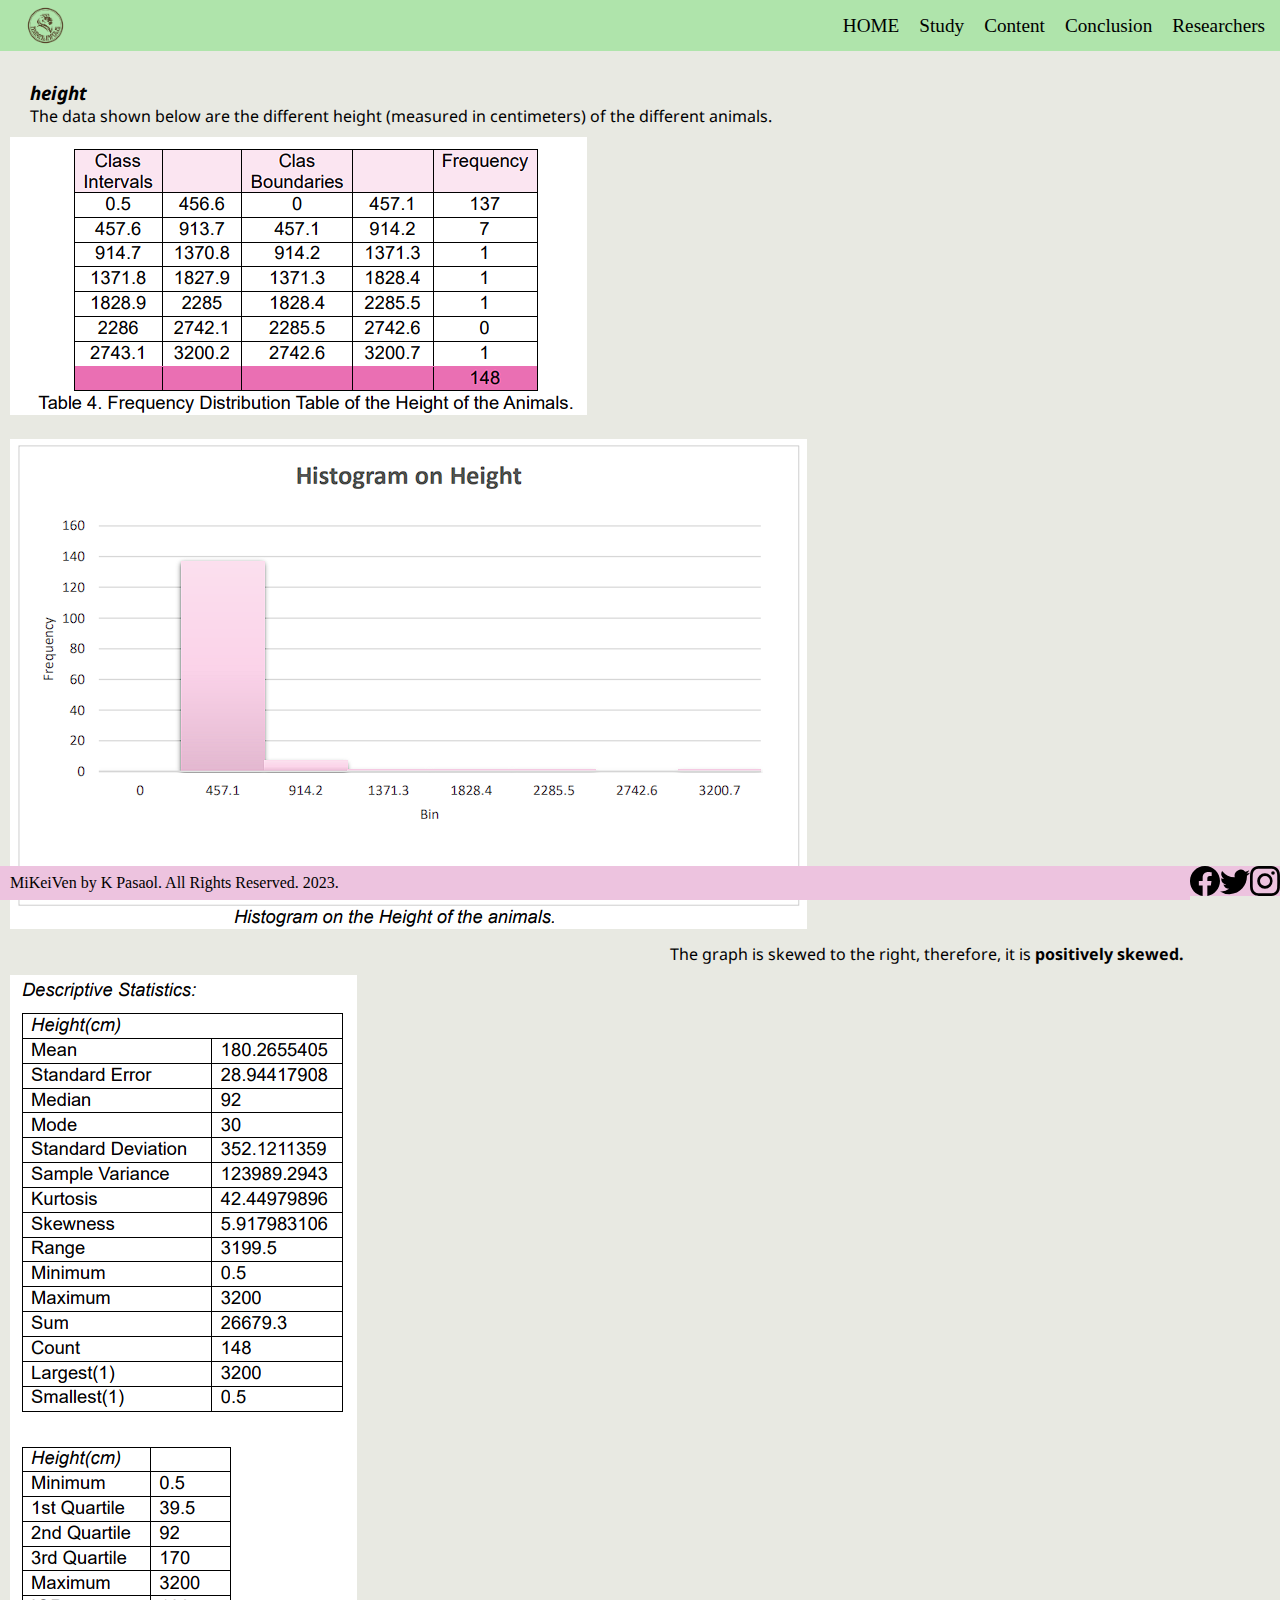
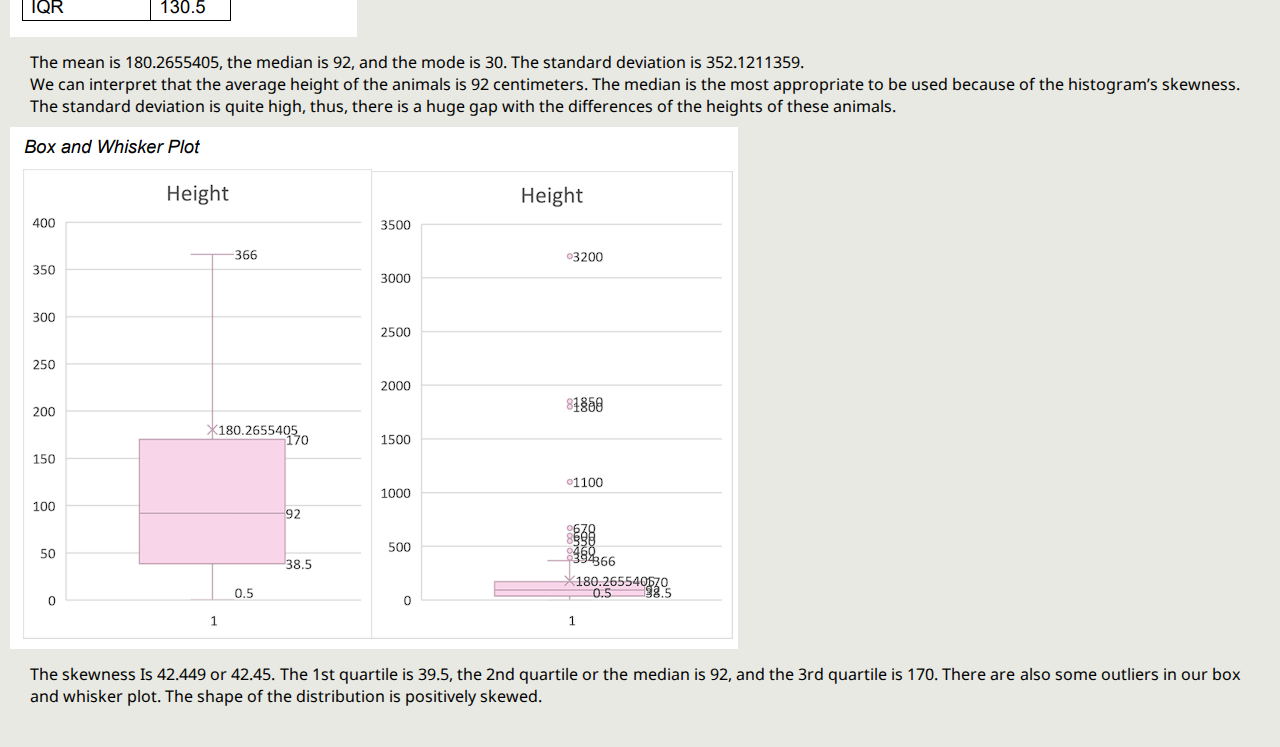
<file: content4.html>
<!DOCTYPE html>
<html lang="en">
<head>
    <meta charset="UTF-8">
    <meta name="viewport" content="width=device-width, initial-scale=1.0">
    <title>Height</title>
</head>
<body>
    <div class="menubar"> 
        <img src="images/alogo.png" alt="animalia logo">
            <div class="linksgroup">
                <ul>
                    <li><div id="abtme"><a href="abtme.html">Researchers</a></div></li>
                    <li><div id="conclusion"><a href="conclusion.html">Conclusion</a></div></li>
                    <li><div id="content"><a href="content.html">Content</a></div></li>
                    <li><div id="bgs"><a href="study.html">Study</a></div></li>
                    <li><div id="home"><a href="index.html">HOME</a></div></li>
                </ul>
            </div>
    </div>
    <div class="body">
        <div class="co">
            <div class="qtd" id="h"><h3><i>height</i></h3></div>
            <p>The data shown below are the different height (measured in centimeters) of the different animals.</p>
            <img src="images/heighttable1.png" alt="table on height">
            <img src="images/heightgraph1.png" alt="histogram on height">
            <div class="histogram1"><p>The graph is skewed to the right, therefore, it is <b>positively skewed.</b></p></div>
            <img src="images/heightstats1.png" alt="descriptive statistics on height">
            <p>The mean is 180.2655405, the median is 92, and the mode is 30. The standard deviation is 352.1211359. <br>
                We can interpret that the average height of the animals is 92 centimeters. The median is the most appropriate to be used because of the histogram’s skewness. The standard deviation is quite high, thus, there is a huge gap with the differences of the heights of these animals.</p>
            <img src="images/heightbnwp1.png" alt="box and whiskerplot on height">
            <p>The skewness Is 42.449 or 42.45. The 1st quartile is 39.5, the 2nd quartile or the median is 92, and the 3rd quartile is 170. There are also some outliers in our box and whisker plot. The shape of the distribution is positively skewed.</p>
        </div>
    </div>
    
    <div class="footer">
        <div id="footertxt">MiKeiVen by K Pasaol. All Rights Reserved. 2023.</div>
        <div class="socials"><ul>
            <li><div id="ig"><a href="https://www.instagram.com/krpasaol/"><svg xmlns="http://www.w3.org/2000/svg" width="16" height="16" fill="currentColor" class="bi bi-instagram" viewBox="0 0 16 16">
                <path d="M8 0C5.829 0 5.556.01 4.703.048 3.85.088 3.269.222 2.76.42a3.917 3.917 0 0 0-1.417.923A3.927 3.927 0 0 0 .42 2.76C.222 3.268.087 3.85.048 4.7.01 5.555 0 5.827 0 8.001c0 2.172.01 2.444.048 3.297.04.852.174 1.433.372 1.942.205.526.478.972.923 1.417.444.445.89.719 1.416.923.51.198 1.09.333 1.942.372C5.555 15.99 5.827 16 8 16s2.444-.01 3.298-.048c.851-.04 1.434-.174 1.943-.372a3.916 3.916 0 0 0 1.416-.923c.445-.445.718-.891.923-1.417.197-.509.332-1.09.372-1.942C15.99 10.445 16 10.173 16 8s-.01-2.445-.048-3.299c-.04-.851-.175-1.433-.372-1.941a3.926 3.926 0 0 0-.923-1.417A3.911 3.911 0 0 0 13.24.42c-.51-.198-1.092-.333-1.943-.372C10.443.01 10.172 0 7.998 0h.003zm-.717 1.442h.718c2.136 0 2.389.007 3.232.046.78.035 1.204.166 1.486.275.373.145.64.319.92.599.28.28.453.546.598.92.11.281.24.705.275 1.485.039.843.047 1.096.047 3.231s-.008 2.389-.047 3.232c-.035.78-.166 1.203-.275 1.485a2.47 2.47 0 0 1-.599.919c-.28.28-.546.453-.92.598-.28.11-.704.24-1.485.276-.843.038-1.096.047-3.232.047s-2.39-.009-3.233-.047c-.78-.036-1.203-.166-1.485-.276a2.478 2.478 0 0 1-.92-.598 2.48 2.48 0 0 1-.6-.92c-.109-.281-.24-.705-.275-1.485-.038-.843-.046-1.096-.046-3.233 0-2.136.008-2.388.046-3.231.036-.78.166-1.204.276-1.486.145-.373.319-.64.599-.92.28-.28.546-.453.92-.598.282-.11.705-.24 1.485-.276.738-.034 1.024-.044 2.515-.045v.002zm4.988 1.328a.96.96 0 1 0 0 1.92.96.96 0 0 0 0-1.92zm-4.27 1.122a4.109 4.109 0 1 0 0 8.217 4.109 4.109 0 0 0 0-8.217zm0 1.441a2.667 2.667 0 1 1 0 5.334 2.667 2.667 0 0 1 0-5.334z"/>
              </svg></a></div></li>
            <li><div id="twt"><a href="https://twitter.com/keiiirluv">
                <svg xmlns="http://www.w3.org/2000/svg" width="16" height="16" fill="currentColor" class="bi bi-twitter" viewBox="0 0 16 16">
                <path d="M5.026 15c6.038 0 9.341-5.003 9.341-9.334 0-.14 0-.282-.006-.422A6.685 6.685 0 0 0 16 3.542a6.658 6.658 0 0 1-1.889.518 3.301 3.301 0 0 0 1.447-1.817 6.533 6.533 0 0 1-2.087.793A3.286 3.286 0 0 0 7.875 6.03a9.325 9.325 0 0 1-6.767-3.429 3.289 3.289 0 0 0 1.018 4.382A3.323 3.323 0 0 1 .64 6.575v.045a3.288 3.288 0 0 0 2.632 3.218 3.203 3.203 0 0 1-.865.115 3.23 3.23 0 0 1-.614-.057 3.283 3.283 0 0 0 3.067 2.277A6.588 6.588 0 0 1 .78 13.58a6.32 6.32 0 0 1-.78-.045A9.344 9.344 0 0 0 5.026 15z"/>
              </svg></a></div></li>
            <li><div id="fb"><a href="https://www.facebook.com/kei.pasaol/">
                <svg xmlns="http://www.w3.org/2000/svg" width="16" height="16" fill="currentColor" class="bi bi-facebook" viewBox="0 0 16 16">
                <path d="M16 8.049c0-4.446-3.582-8.05-8-8.05C3.58 0-.002 3.603-.002 8.05c0 4.017 2.926 7.347 6.75 7.951v-5.625h-2.03V8.05H6.75V6.275c0-2.017 1.195-3.131 3.022-3.131.876 0 1.791.157 1.791.157v1.98h-1.009c-.993 0-1.303.621-1.303 1.258v1.51h2.218l-.354 2.326H9.25V16c3.824-.604 6.75-3.934 6.75-7.951z"/>
              </svg></a></div></li> 
        </ul></div> 
    </div>

    <link rel="stylesheet" href="style.css">
</body>
</html>
</file>
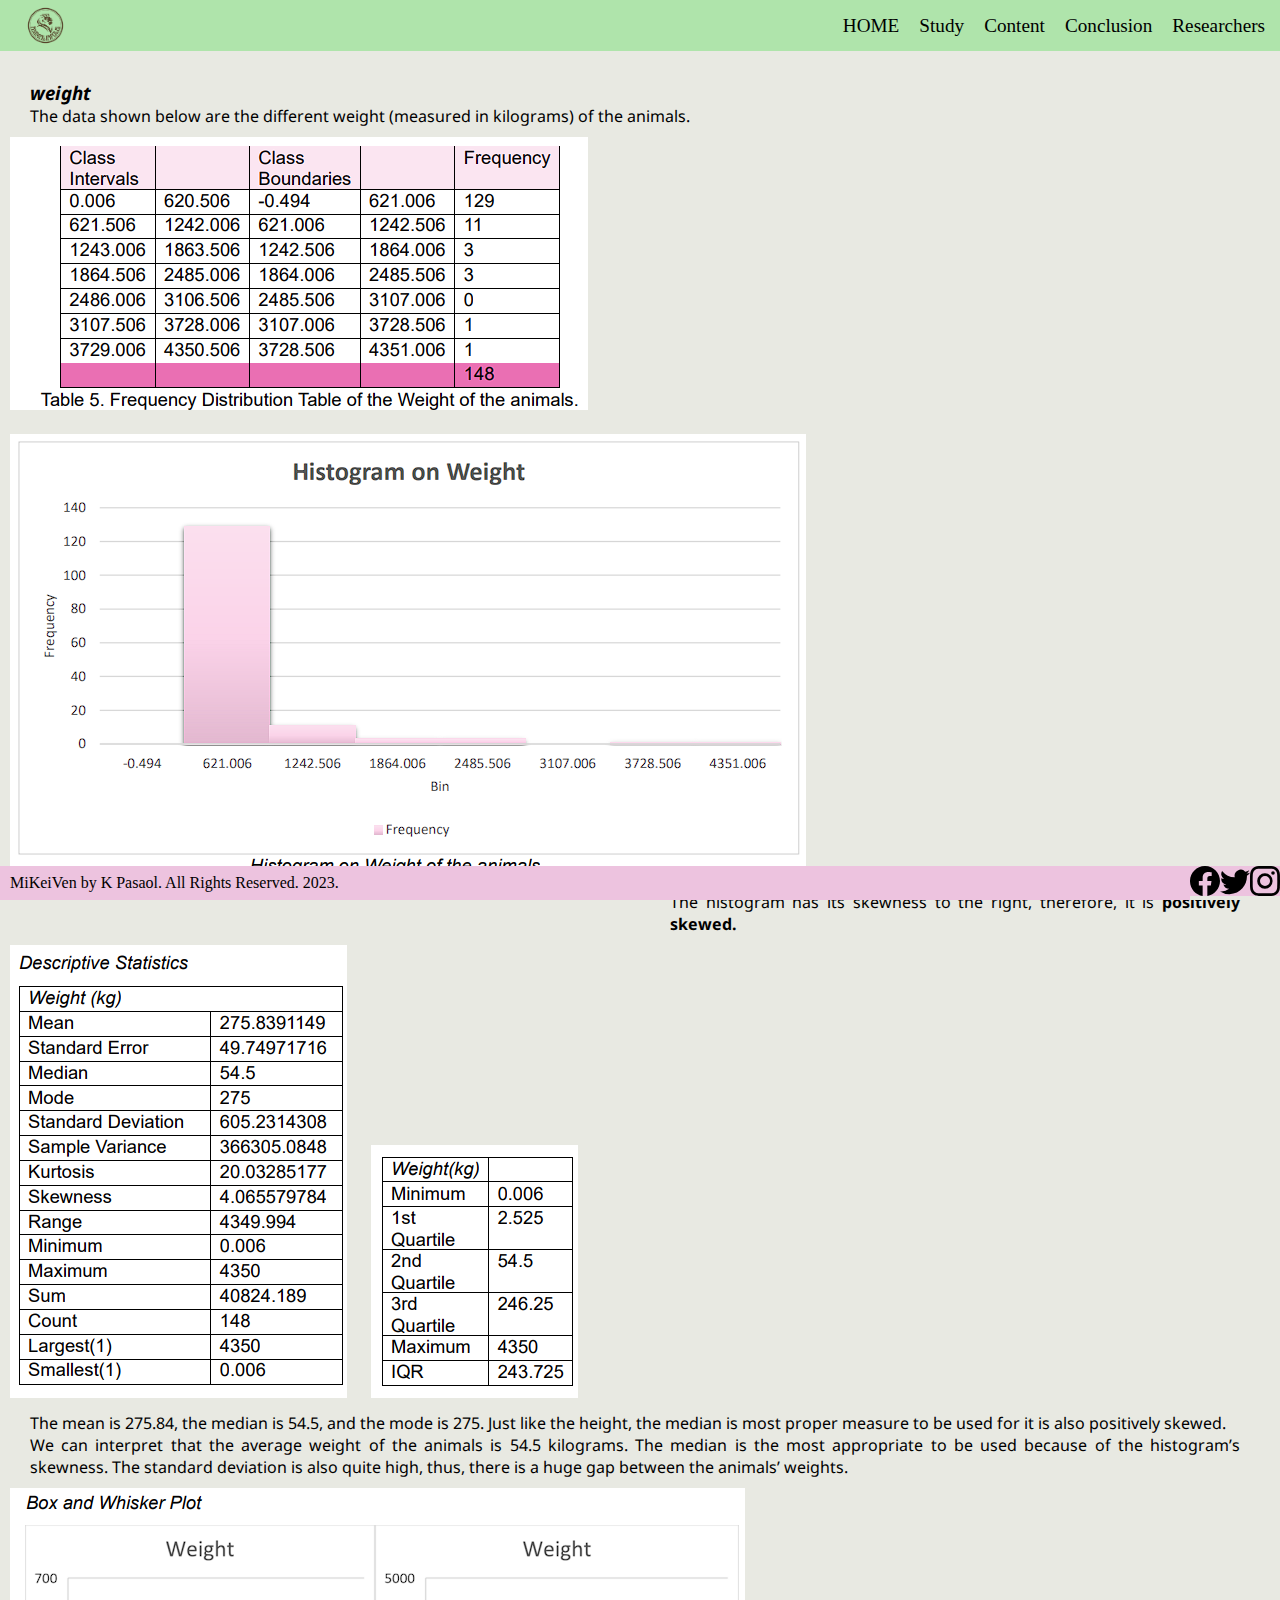
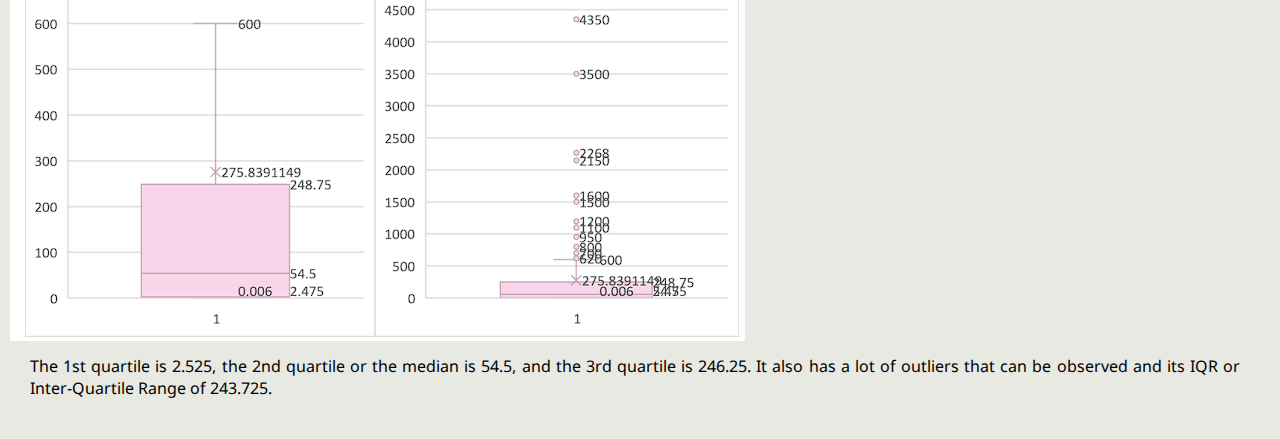
<file: content5.html>
<!DOCTYPE html>
<html lang="en">
<head>
    <meta charset="UTF-8">
    <meta name="viewport" content="width=device-width, initial-scale=1.0">
    <title>Weight</title>
</head>
<body>
    <div class="menubar"> 
        <img src="images/alogo.png" alt="animalia logo">
            <div class="linksgroup">
                <ul>
                    <li><div id="abtme"><a href="abtme.html">Researchers</a></div></li>
                    <li><div id="conclusion"><a href="conclusion.html">Conclusion</a></div></li>
                    <li><div id="content"><a href="content.html">Content</a></div></li>
                    <li><div id="bgs"><a href="study.html">Study</a></div></li>
                    <li><div id="home"><a href="index.html">HOME</a></div></li>
                </ul>
            </div>
    </div>
    <div class="body">
        <div class="co">
            <div class="qtd" id="w"><h3><i>weight</i></h3></div>
            <p>The data shown below are the different weight (measured in kilograms) of the animals.</p>
            <img src="images/weighttable1.png" alt="table on tod">
            <img src="images/weightgraph1.png" alt="histogram on tod">
            <div class="histogram1"><p>The histogram has its skewness to the right, therefore, it is <b>positively skewed.</b></p></div>
            <img src="images/weightstats1.png" alt="descriptive statistics on weight">
            <img src="images/weightstats2.png" alt="descriptive statisctics 2 on weight">
            <p>The mean is 275.84, the median is 54.5, and the mode is 275. Just like the height, the median is most proper measure to be used for it is also positively skewed. <br> 
                We can interpret that the average weight of the animals is 54.5 kilograms. The median is the most appropriate to be used because of the histogram’s skewness. The standard deviation is also quite high, thus, there is a huge gap between the animals’ weights.</p>
            <img src="images/weightbnwp1.png" alt="box and whisker plot on weight">
            <p>The 1st quartile is 2.525, the 2nd quartile or the median is 54.5, and the 3rd quartile is 246.25. It also has a lot of outliers that can be observed and its IQR or Inter-Quartile Range of 243.725.</p>
        </div>
    </div>
    
    <div class="footer">
        <div id="footertxt">MiKeiVen by K Pasaol. All Rights Reserved. 2023.</div>
        <div class="socials"><ul>
            <li><div id="ig"><a href="https://www.instagram.com/krpasaol/"><svg xmlns="http://www.w3.org/2000/svg" width="16" height="16" fill="currentColor" class="bi bi-instagram" viewBox="0 0 16 16">
                <path d="M8 0C5.829 0 5.556.01 4.703.048 3.85.088 3.269.222 2.76.42a3.917 3.917 0 0 0-1.417.923A3.927 3.927 0 0 0 .42 2.76C.222 3.268.087 3.85.048 4.7.01 5.555 0 5.827 0 8.001c0 2.172.01 2.444.048 3.297.04.852.174 1.433.372 1.942.205.526.478.972.923 1.417.444.445.89.719 1.416.923.51.198 1.09.333 1.942.372C5.555 15.99 5.827 16 8 16s2.444-.01 3.298-.048c.851-.04 1.434-.174 1.943-.372a3.916 3.916 0 0 0 1.416-.923c.445-.445.718-.891.923-1.417.197-.509.332-1.09.372-1.942C15.99 10.445 16 10.173 16 8s-.01-2.445-.048-3.299c-.04-.851-.175-1.433-.372-1.941a3.926 3.926 0 0 0-.923-1.417A3.911 3.911 0 0 0 13.24.42c-.51-.198-1.092-.333-1.943-.372C10.443.01 10.172 0 7.998 0h.003zm-.717 1.442h.718c2.136 0 2.389.007 3.232.046.78.035 1.204.166 1.486.275.373.145.64.319.92.599.28.28.453.546.598.92.11.281.24.705.275 1.485.039.843.047 1.096.047 3.231s-.008 2.389-.047 3.232c-.035.78-.166 1.203-.275 1.485a2.47 2.47 0 0 1-.599.919c-.28.28-.546.453-.92.598-.28.11-.704.24-1.485.276-.843.038-1.096.047-3.232.047s-2.39-.009-3.233-.047c-.78-.036-1.203-.166-1.485-.276a2.478 2.478 0 0 1-.92-.598 2.48 2.48 0 0 1-.6-.92c-.109-.281-.24-.705-.275-1.485-.038-.843-.046-1.096-.046-3.233 0-2.136.008-2.388.046-3.231.036-.78.166-1.204.276-1.486.145-.373.319-.64.599-.92.28-.28.546-.453.92-.598.282-.11.705-.24 1.485-.276.738-.034 1.024-.044 2.515-.045v.002zm4.988 1.328a.96.96 0 1 0 0 1.92.96.96 0 0 0 0-1.92zm-4.27 1.122a4.109 4.109 0 1 0 0 8.217 4.109 4.109 0 0 0 0-8.217zm0 1.441a2.667 2.667 0 1 1 0 5.334 2.667 2.667 0 0 1 0-5.334z"/>
              </svg></a></div></li>
            <li><div id="twt"><a href="https://twitter.com/keiiirluv">
                <svg xmlns="http://www.w3.org/2000/svg" width="16" height="16" fill="currentColor" class="bi bi-twitter" viewBox="0 0 16 16">
                <path d="M5.026 15c6.038 0 9.341-5.003 9.341-9.334 0-.14 0-.282-.006-.422A6.685 6.685 0 0 0 16 3.542a6.658 6.658 0 0 1-1.889.518 3.301 3.301 0 0 0 1.447-1.817 6.533 6.533 0 0 1-2.087.793A3.286 3.286 0 0 0 7.875 6.03a9.325 9.325 0 0 1-6.767-3.429 3.289 3.289 0 0 0 1.018 4.382A3.323 3.323 0 0 1 .64 6.575v.045a3.288 3.288 0 0 0 2.632 3.218 3.203 3.203 0 0 1-.865.115 3.23 3.23 0 0 1-.614-.057 3.283 3.283 0 0 0 3.067 2.277A6.588 6.588 0 0 1 .78 13.58a6.32 6.32 0 0 1-.78-.045A9.344 9.344 0 0 0 5.026 15z"/>
              </svg></a></div></li>
            <li><div id="fb"><a href="https://www.facebook.com/kei.pasaol/">
                <svg xmlns="http://www.w3.org/2000/svg" width="16" height="16" fill="currentColor" class="bi bi-facebook" viewBox="0 0 16 16">
                <path d="M16 8.049c0-4.446-3.582-8.05-8-8.05C3.58 0-.002 3.603-.002 8.05c0 4.017 2.926 7.347 6.75 7.951v-5.625h-2.03V8.05H6.75V6.275c0-2.017 1.195-3.131 3.022-3.131.876 0 1.791.157 1.791.157v1.98h-1.009c-.993 0-1.303.621-1.303 1.258v1.51h2.218l-.354 2.326H9.25V16c3.824-.604 6.75-3.934 6.75-7.951z"/>
              </svg></a></div></li> 
        </ul></div> 
    </div>

    <link rel="stylesheet" href="style.css">
</body>
</html>
</file>
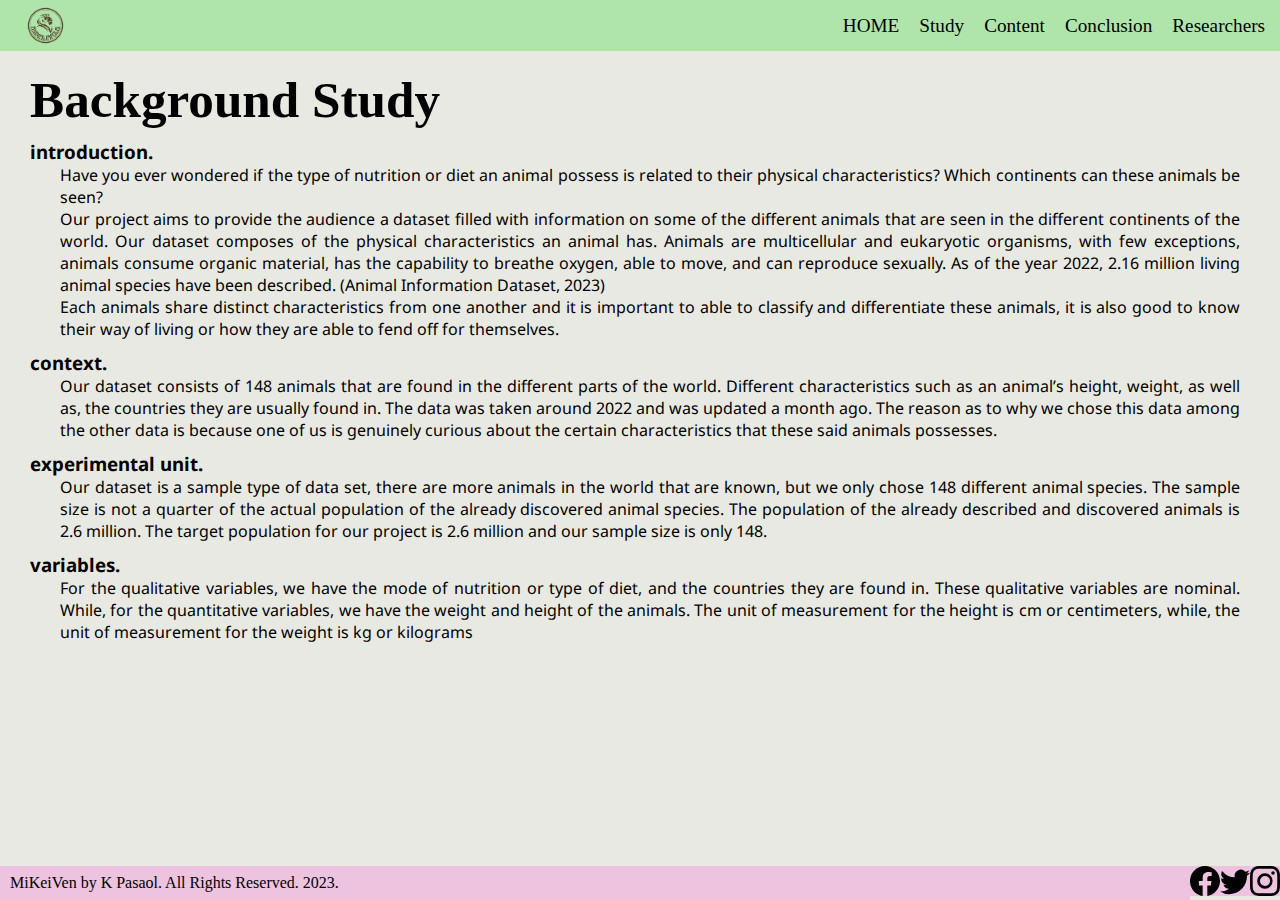
<file: study.html>
<!DOCTYPE html>
<html lang="en">
<head>
    <meta charset="UTF-8">
    <meta name="viewport" content="width=device-width, initial-scale=1.0">
    <title>Background Study</title>
</head>
<body>
    <div class="menubar"> 
        <img src="images/alogo.png" alt="animalia logo">
            <div class="linksgroup">
                <ul>
                    <li><div id="abtme"><a href="abtme.html">Researchers</a></div></li>
                    <li><div id="conclusion"><a href="conclusion.html">Conclusion</a></div></li>
                    <li><div id="content"><a href="content.html">Content</a></div></li>
                    <li><div id="bgs"><a href="study.html">Study</a></div></li>
                    <li><div id="home"><a href="index.html">HOME</a></div></li>
                </ul>
            </div>
    </div>
    <div class="body">
        <div class="c2">
            <div class="bs"><h1>Background Study</h1></div>
            <div class="bc" id="introduction"><h3>introduction.</h3>
                <p>Have you ever wondered if the type of nutrition or diet an animal possess is related to 
                    their physical characteristics? Which continents can these animals be seen?
                    <br>
                    Our project aims to provide the audience a dataset filled with information on some of 
                    the different animals that are seen in the different continents of the world. Our dataset 
                    composes of the physical characteristics an animal has. Animals are multicellular and 
                    eukaryotic organisms, with few exceptions, animals consume organic material, has the 
                    capability to breathe oxygen, able to move, and can reproduce sexually. As of the year 2022, 
                    2.16 million living animal species have been described. (Animal Information Dataset, 2023)
                    <br>
                    Each animals share distinct characteristics from one another and it is important to 
                    able to classify and differentiate these animals, it is also good to know their way of living or 
                    how they are able to fend off for themselves.</p>
            </div>
            <div class="bc" id="context"><h3>context.</h3>
                <p>Our dataset consists of 148 animals that are found in the different parts of the world. 
                    Different characteristics such as an animal’s height, weight, as well as, the countries they 
                    are usually found in. The data was taken around 2022 and was updated a month ago. The 
                    reason as to why we chose this data among the other data is because one of us is genuinely 
                    curious about the certain characteristics that these said animals possesses. </p>
            </div>
            <div class="bc" id="eu"><h3>experimental unit.</h3>
                <p>Our dataset is a sample type of data set, there are more animals in the world that are 
                    known, but we only chose 148 different animal species. The sample size is not a quarter of 
                    the actual population of the already discovered animal species. The population of the 
                    already described and discovered animals is 2.6 million. The target population for our project 
                    is 2.6 million and our sample size is only 148.</p>
            </div>
            <div class="bc" id="variable"><h3>variables.</h3>
                <p>For the qualitative variables, we have the mode of nutrition or type of diet, and the 
                    countries they are found in. These qualitative variables are nominal. While, for the 
                    quantitative variables, we have the weight and height of the animals. The unit of 
                    measurement for the height is cm or centimeters, while, the unit of measurement for the 
                    weight is kg or kilograms</p>
            </div>
        </div>
    </div>
    
    <div class="footer">
        <div id="footertxt">MiKeiVen by K Pasaol. All Rights Reserved. 2023.</div>
        <div class="socials"><ul>
            <li><div id="ig"><a href="https://www.instagram.com/krpasaol/"><svg xmlns="http://www.w3.org/2000/svg" width="16" height="16" fill="currentColor" class="bi bi-instagram" viewBox="0 0 16 16">
                <path d="M8 0C5.829 0 5.556.01 4.703.048 3.85.088 3.269.222 2.76.42a3.917 3.917 0 0 0-1.417.923A3.927 3.927 0 0 0 .42 2.76C.222 3.268.087 3.85.048 4.7.01 5.555 0 5.827 0 8.001c0 2.172.01 2.444.048 3.297.04.852.174 1.433.372 1.942.205.526.478.972.923 1.417.444.445.89.719 1.416.923.51.198 1.09.333 1.942.372C5.555 15.99 5.827 16 8 16s2.444-.01 3.298-.048c.851-.04 1.434-.174 1.943-.372a3.916 3.916 0 0 0 1.416-.923c.445-.445.718-.891.923-1.417.197-.509.332-1.09.372-1.942C15.99 10.445 16 10.173 16 8s-.01-2.445-.048-3.299c-.04-.851-.175-1.433-.372-1.941a3.926 3.926 0 0 0-.923-1.417A3.911 3.911 0 0 0 13.24.42c-.51-.198-1.092-.333-1.943-.372C10.443.01 10.172 0 7.998 0h.003zm-.717 1.442h.718c2.136 0 2.389.007 3.232.046.78.035 1.204.166 1.486.275.373.145.64.319.92.599.28.28.453.546.598.92.11.281.24.705.275 1.485.039.843.047 1.096.047 3.231s-.008 2.389-.047 3.232c-.035.78-.166 1.203-.275 1.485a2.47 2.47 0 0 1-.599.919c-.28.28-.546.453-.92.598-.28.11-.704.24-1.485.276-.843.038-1.096.047-3.232.047s-2.39-.009-3.233-.047c-.78-.036-1.203-.166-1.485-.276a2.478 2.478 0 0 1-.92-.598 2.48 2.48 0 0 1-.6-.92c-.109-.281-.24-.705-.275-1.485-.038-.843-.046-1.096-.046-3.233 0-2.136.008-2.388.046-3.231.036-.78.166-1.204.276-1.486.145-.373.319-.64.599-.92.28-.28.546-.453.92-.598.282-.11.705-.24 1.485-.276.738-.034 1.024-.044 2.515-.045v.002zm4.988 1.328a.96.96 0 1 0 0 1.92.96.96 0 0 0 0-1.92zm-4.27 1.122a4.109 4.109 0 1 0 0 8.217 4.109 4.109 0 0 0 0-8.217zm0 1.441a2.667 2.667 0 1 1 0 5.334 2.667 2.667 0 0 1 0-5.334z"/>
              </svg></a></div></li>
            <li><div id="twt"><a href="https://twitter.com/keiiirluv">
                <svg xmlns="http://www.w3.org/2000/svg" width="16" height="16" fill="currentColor" class="bi bi-twitter" viewBox="0 0 16 16">
                <path d="M5.026 15c6.038 0 9.341-5.003 9.341-9.334 0-.14 0-.282-.006-.422A6.685 6.685 0 0 0 16 3.542a6.658 6.658 0 0 1-1.889.518 3.301 3.301 0 0 0 1.447-1.817 6.533 6.533 0 0 1-2.087.793A3.286 3.286 0 0 0 7.875 6.03a9.325 9.325 0 0 1-6.767-3.429 3.289 3.289 0 0 0 1.018 4.382A3.323 3.323 0 0 1 .64 6.575v.045a3.288 3.288 0 0 0 2.632 3.218 3.203 3.203 0 0 1-.865.115 3.23 3.23 0 0 1-.614-.057 3.283 3.283 0 0 0 3.067 2.277A6.588 6.588 0 0 1 .78 13.58a6.32 6.32 0 0 1-.78-.045A9.344 9.344 0 0 0 5.026 15z"/>
              </svg></a></div></li>
            <li><div id="fb"><a href="https://www.facebook.com/kei.pasaol/">
                <svg xmlns="http://www.w3.org/2000/svg" width="16" height="16" fill="currentColor" class="bi bi-facebook" viewBox="0 0 16 16">
                <path d="M16 8.049c0-4.446-3.582-8.05-8-8.05C3.58 0-.002 3.603-.002 8.05c0 4.017 2.926 7.347 6.75 7.951v-5.625h-2.03V8.05H6.75V6.275c0-2.017 1.195-3.131 3.022-3.131.876 0 1.791.157 1.791.157v1.98h-1.009c-.993 0-1.303.621-1.303 1.258v1.51h2.218l-.354 2.326H9.25V16c3.824-.604 6.75-3.934 6.75-7.951z"/>
              </svg></a></div></li> 
        </ul></div> 
    </div>

    <link rel="stylesheet" href="style.css">
</body>
</html>
</file>
<file: style.css>
@import url('https://fonts.googleapis.com/css2?family=Meddon&family=PT+Serif:wght@700&display=swap'); /*fonts*/
@import url('https://fonts.googleapis.com/css2?family=Noto+Sans&display=swap');
*{
    background-color: #e8e9e2;
    margin: 0px;
    padding: 0px;
}
.menubar{
    background-color: #afe4ab;
    top: 0px;   /*ang kabalo ko sir, kay iyahang gipasaka ang akoang menubar*/
    position: fixed;
    height: 4vw;
    width: 100%;
}
.menubar img{ /*for the logo*/
    width: 4vw;
    height: 4vw;
    float: left;
    margin-left: 20px;
    background-color: #afe4ab;
}
.menubar li{    /*kani tung sa menubar nga listahan */
    list-style-type: none;
    margin: 5px;
}
.linksgroup{
    display: block;
}
.linksgroup a{
    background-color: #afe4ab;
    float: right;
    text-decoration: none;
    padding: 5px;
    margin: 5px;
    color: black;
    font-size: larger;
}
.linksgroup a:hover{    /*para naay color pag-ihover*/
    background-color: #fde2d9;
}
.body{  /*sorry if daghan kaayo sir, gusto man gud nako nga arranged kay messy tan-awon*/
    padding-top: 70px;
    margin-bottom: 40px;
}
.body p{
    font-family: 'Noto Sans', sans-serif;
    margin-right: 40px;
    margin-left: 30px;
    text-align: justify;
}
.body li{
    list-style-type: none;
    font-family: 'Noto Sans', sans-serif;
    margin-right: 40px;
    margin-left: 30px;
    text-align: justify;
    margin-bottom: 30px;
}
.gallery{ /*i think it's cuter than the dropdown :(( */
    margin-top: 20px;
    margin: 5px;
    float: left;
    width: 180px;
    margin-left: 50px;
    margin-right: 50px;
}
.gallery:hover{
    border: 1px solid black;
}
.gallery img{ /*tung mga img sa gallery*/
    border: 1px solid #fde2d9;
    width: 100%;
    height: 60%; 
}
.co img{
    margin: 10px;
}
.histogram1{
    margin-left: 50%;
}
.desc{
    background-color: #edc3df;
    padding: 15px;
    text-align: center;
}
.qld{   /*qualitative data*/
    margin-left: 30px;
    margin-top: 10px;
    font-family: 'Noto Sans', sans-serif;
}
.qtd{ /*quantitative data*/
    margin-left: 30px;
    margin-top: 10px;
    font-family: 'Noto Sans', sans-serif;
}
.bc{
    margin-left: 30px;
    margin-top: 10px;
    font-family: 'Noto Sans', sans-serif;
}
.researcher img{
    float: left;
    border-radius: 500px;
    width: 250px;
    height: 250px;
    margin-left: 30px;
}
.info p{
    margin: 10px;
}
.info h3{
    font-family: 'Noto Sans', sans-serif;
}
.info{
    float: left;
    width: 3;
    padding: 20px;
}
.info:after {
    content: "";
    clear: both;
    display: table;
}
.researchers img{
    float: left;
    width:500px;
    height: auto;
    margin-left: 30px;
    margin-top: 40px;
    margin-right: 20px;
}
.res{
    margin-left: 30px;
    font-size: 2vw;
    color: #ff78d2;
}
.ref{ /*references*/
    margin-top: 30px;
    margin-left: 30px;
    font-size: 2vw;
}
.cc{ /*conclusion*/
    margin-left: 30px;
    font-size: 2vw;
}
.content{
    margin-left: 30px;
    font-size: 2vw;
}
.bs{
    margin-left: 30px;
    font-size: 2vw;
}
.headern{
    margin-left: 50px;
    font-size: 2vw;
}
.c1 img{
    width: 68vw;
    height: 38vw;
    margin-left: 15%;
}
.footer{
    bottom: 0px;
    position: fixed;
    width: 100%;
    background-color: #edc3df;
    margin-top: 20px;
}
#footertxt{
    margin-left: 10px;
    margin-top: 8px;
    float: left;
    background-color: #edc3df;
}
.footer li{
    list-style-type: none;
    float: right;
}
.footer svg{    /*ang svg is kadtung logos po*/
    background-color: #edc3df;
    height: 30px;
    width: 30px;
    color: black;
}
</file>
